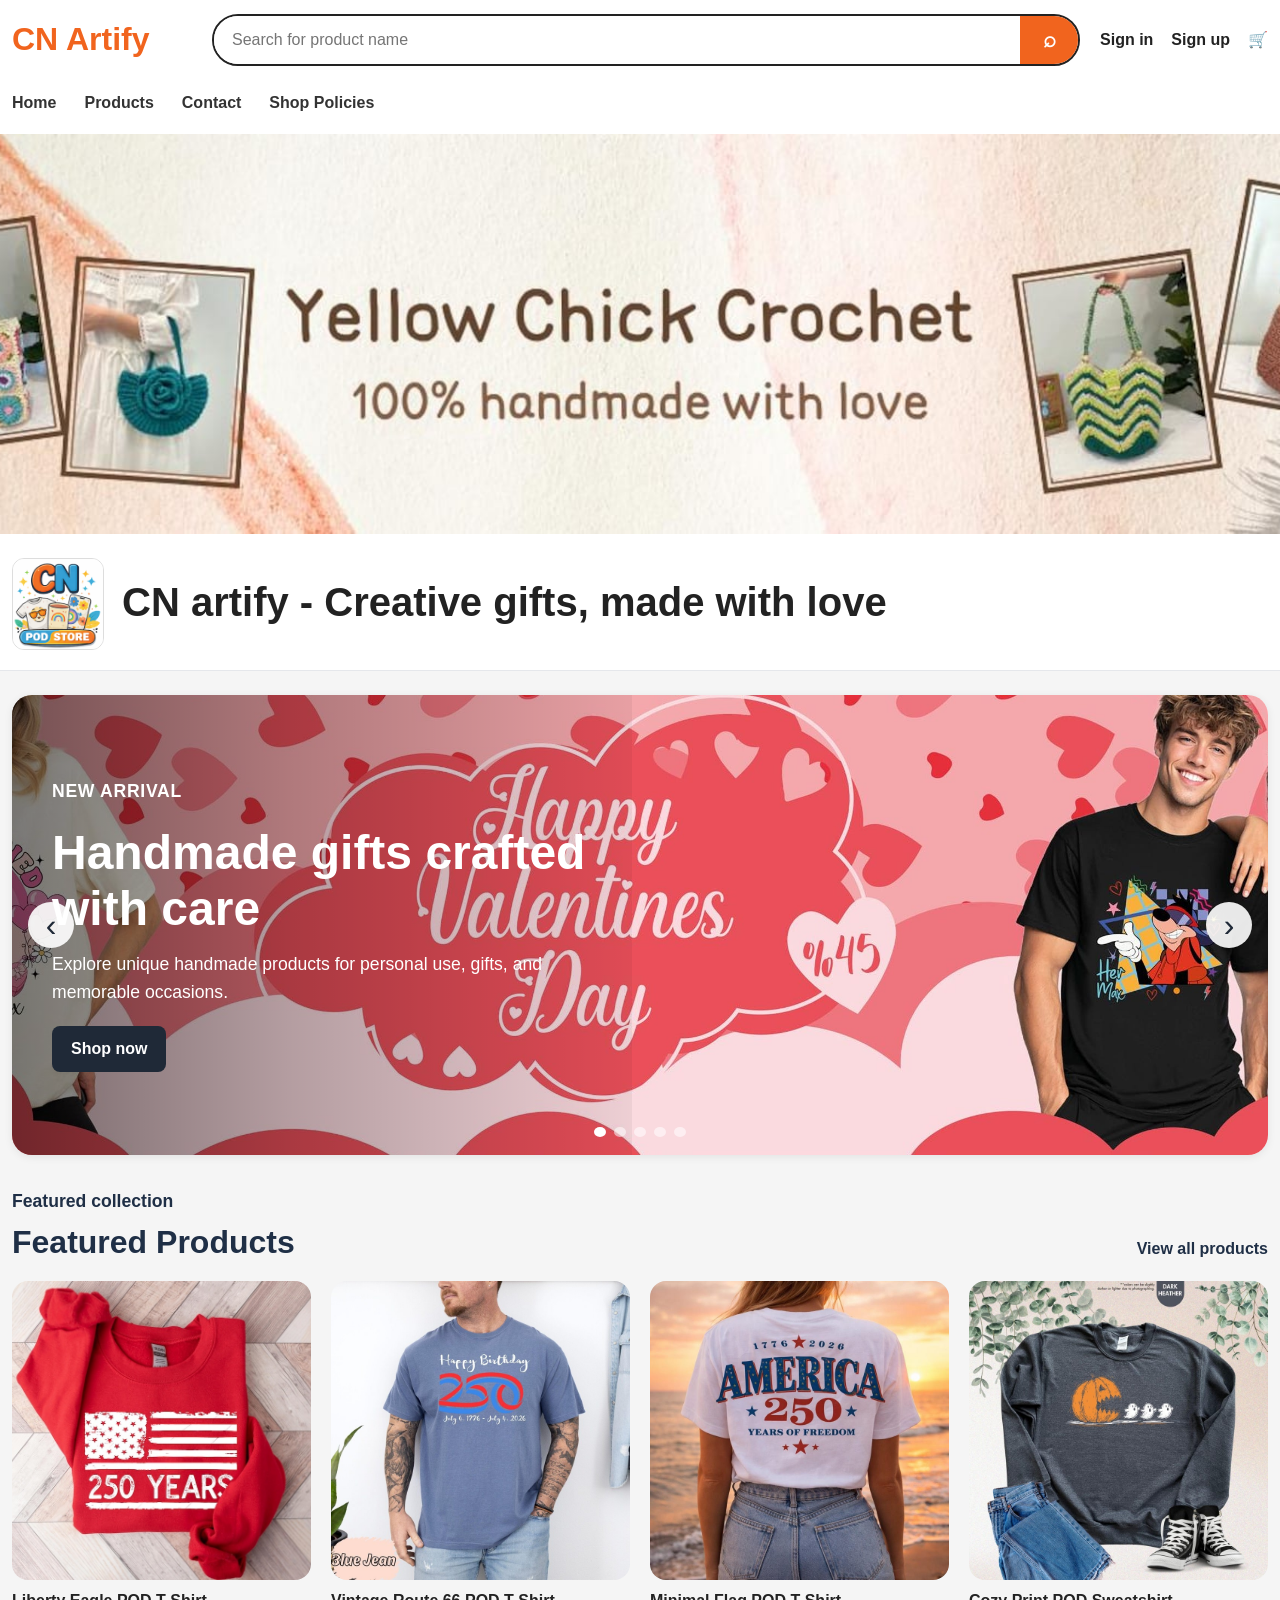
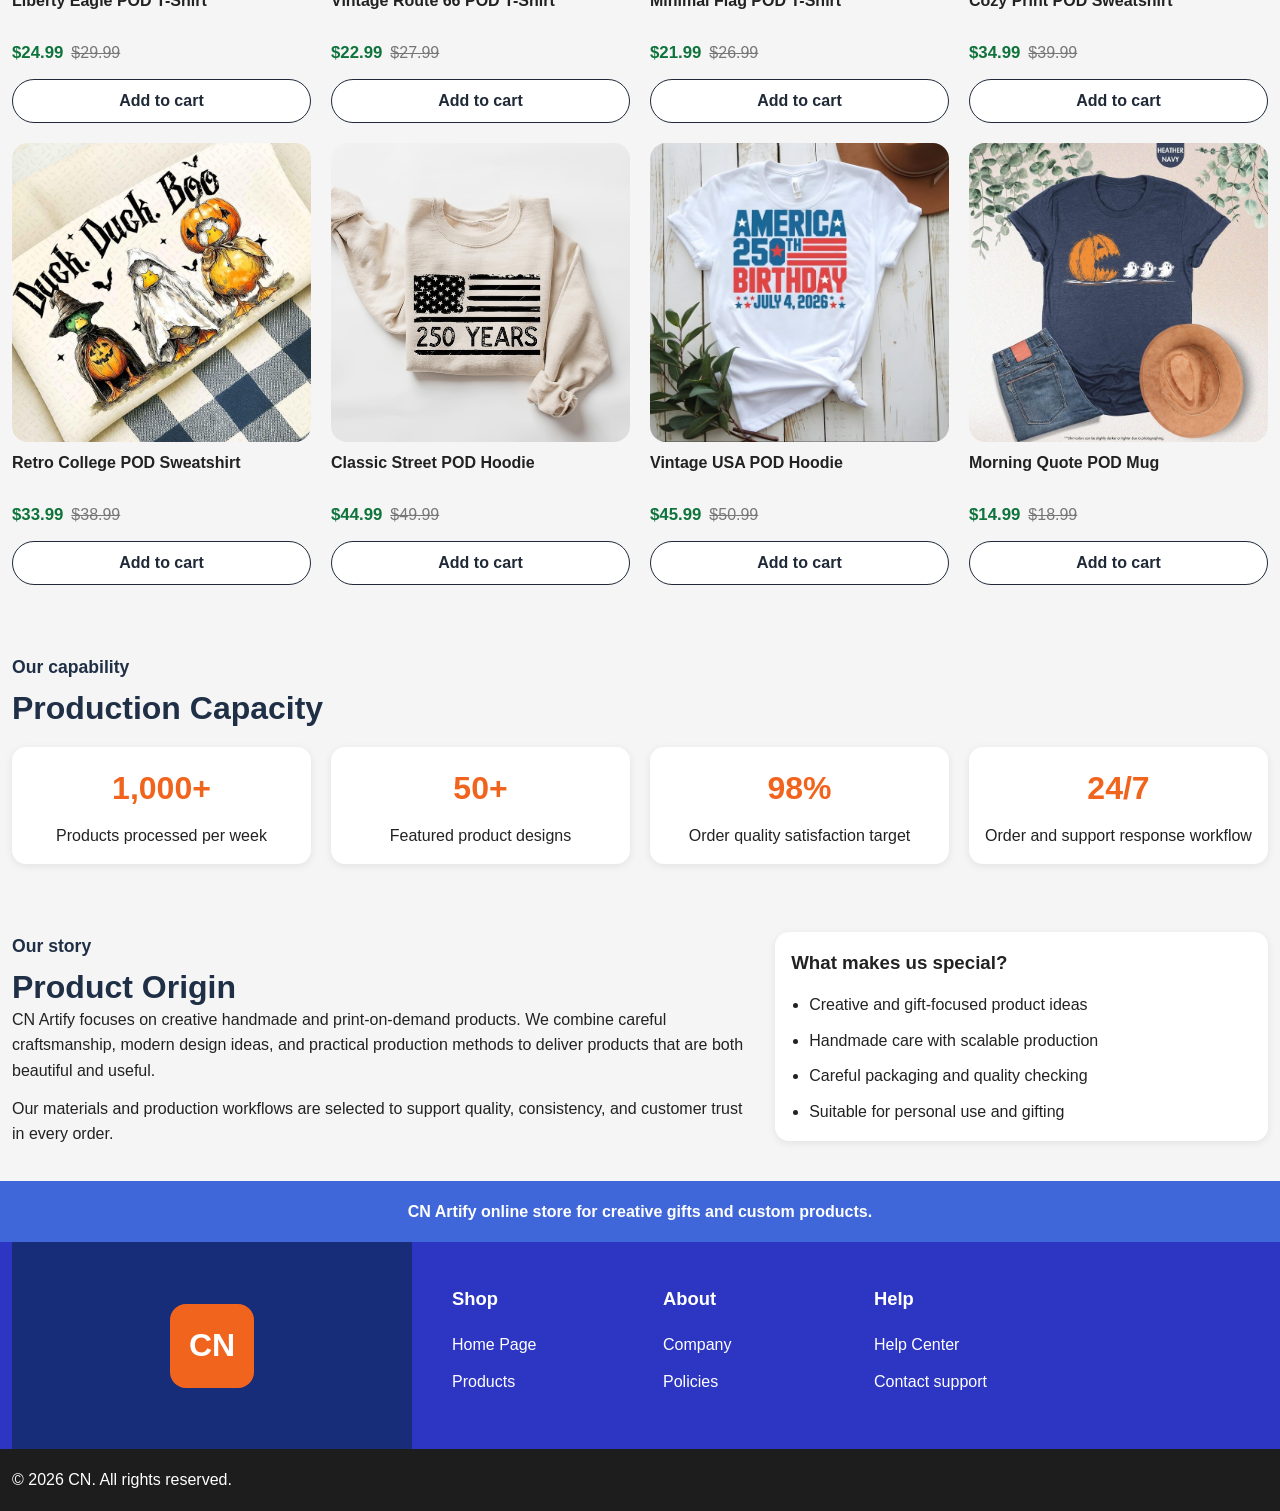
<file: index.html>
<!-- file name: index.html -->
<!doctype html>
<html lang="en">
  <head>
    <meta charset="UTF-8" />
    <meta name="viewport" content="width=device-width, initial-scale=1.0" />
    <title>CN Artify - Home</title>
    <link rel="stylesheet" href="./css/base.css" />
    <link rel="stylesheet" href="./css/common-ui.css" />
    <link rel="stylesheet" href="./css/home.css" />
  </head>
  <body>
    <div id="siteHeader"></div>

    <main>
      <section class="home-slider-section">
        <div class="container">
          <div class="home-slider" id="homeSlider">
            <div class="home-slide active">
              <img
                src="./assets/images/slides/slide-1.jpg"
                alt="Handmade bags and crochet collection"
              />
              <div class="home-slide-overlay">
                <p class="home-slide-kicker">New Arrival</p>
                <h2>Handmade gifts crafted with care</h2>
                <p>
                  Explore unique handmade products for personal use, gifts, and
                  memorable occasions.
                </p>
                <a href="./products.html" class="btn">Shop now</a>
              </div>
            </div>

            <div class="home-slide">
              <img
                src="./assets/images/slides/slide-2.jpg"
                alt="Custom print on demand apparel"
              />
              <div class="home-slide-overlay">
                <p class="home-slide-kicker">Best Seller</p>
                <h2>Custom apparel for every style</h2>
                <p>
                  Discover print-on-demand T-shirts, sweatshirts, hoodies, and
                  more for everyday fashion.
                </p>
                <a href="./products.html" class="btn">Explore products</a>
              </div>
            </div>

            <div class="home-slide">
              <img
                src="./assets/images/slides/slide-3.jpg"
                alt="Gift collection for special moments"
              />
              <div class="home-slide-overlay">
                <p class="home-slide-kicker">Special Gift</p>
                <h2>Meaningful products for every celebration</h2>
                <p>
                  Find creative gifts for birthdays, family events, holidays,
                  and seasonal moments.
                </p>
                <a href="./products.html" class="btn">View collection</a>
              </div>
            </div>

            <div class="home-slide">
              <img
                src="./assets/images/slides/slide-4.jpg"
                alt="Home decor and creative handmade items"
              />
              <div class="home-slide-overlay">
                <p class="home-slide-kicker">Home Decor</p>
                <h2>Decor ideas that make spaces warmer</h2>
                <p>
                  Add creative style to your home with handmade decor and unique
                  crafted products.
                </p>
                <a href="./products.html" class="btn">Shop decor</a>
              </div>
            </div>

            <div class="home-slide">
              <img
                src="./assets/images/slides/slide-5.jpg"
                alt="Promotion banner for CN Artify"
              />
              <div class="home-slide-overlay">
                <p class="home-slide-kicker">Promotion</p>
                <h2>Enjoy seasonal offers and exclusive deals</h2>
                <p>
                  Get more value with featured promotions, bundle discounts, and
                  member-only offers.
                </p>
                <a href="./products.html" class="btn">See offers</a>
              </div>
            </div>

            <button class="home-slider-btn prev" id="sliderPrev" type="button">
              ‹
            </button>
            <button class="home-slider-btn next" id="sliderNext" type="button">
              ›
            </button>

            <div class="home-slider-dots" id="homeSliderDots"></div>
          </div>
        </div>
      </section>

      <section class="section featured-section">
        <div class="container">
          <div class="section-header">
            <div>
              <p class="section-kicker">Featured collection</p>
              <h2 class="section-title">Featured Products</h2>
            </div>
            <a href="./products.html" class="section-link">View all products</a>
          </div>

          <div class="product-grid" id="featuredProducts"></div>
        </div>
      </section>
      <!-- 
      <section class="section about-team-section">
        <div class="container">
          <div class="section-header">
            <div>
              <p class="section-kicker">Who we are</p>
              <h2 class="section-title">Meet Our Team</h2>
            </div>
          </div>

          <div class="team-grid">
            <article class="team-card card">
              <div class="team-avatar">A</div>
              <h3>Creative Design Team</h3>
              <p>
                Our design team creates fresh, meaningful, and market-friendly
                product concepts for every season.
              </p>
            </article>

            <article class="team-card card">
              <div class="team-avatar">P</div>
              <h3>Production Team</h3>
              <p>
                We carefully manage handmade production and print-on-demand
                workflows to ensure stable quality.
              </p>
            </article>

            <article class="team-card card">
              <div class="team-avatar">S</div>
              <h3>Support Team</h3>
              <p>
                Our customer support team is always ready to help with orders,
                product questions, and after-sales service.
              </p>
            </article>
          </div>
        </div>
      </section> -->

      <section class="section stats-section">
        <div class="container">
          <div class="section-header">
            <div>
              <p class="section-kicker">Our capability</p>
              <h2 class="section-title">Production Capacity</h2>
            </div>
          </div>

          <div class="stats-grid">
            <div class="stat-card card">
              <h3>1,000+</h3>
              <p>Products processed per week</p>
            </div>
            <div class="stat-card card">
              <h3>50+</h3>
              <p>Featured product designs</p>
            </div>
            <div class="stat-card card">
              <h3>98%</h3>
              <p>Order quality satisfaction target</p>
            </div>
            <div class="stat-card card">
              <h3>24/7</h3>
              <p>Order and support response workflow</p>
            </div>
          </div>
        </div>
      </section>

      <section class="section origin-section">
        <div class="container origin-layout">
          <div class="origin-content">
            <p class="section-kicker">Our story</p>
            <h2 class="section-title">Product Origin</h2>
            <p>
              CN Artify focuses on creative handmade and print-on-demand
              products. We combine careful craftsmanship, modern design ideas,
              and practical production methods to deliver products that are both
              beautiful and useful.
            </p>
            <p>
              Our materials and production workflows are selected to support
              quality, consistency, and customer trust in every order.
            </p>
          </div>

          <div class="origin-box card">
            <h3>What makes us special?</h3>
            <ul class="origin-list">
              <li>Creative and gift-focused product ideas</li>
              <li>Handmade care with scalable production</li>
              <li>Careful packaging and quality checking</li>
              <li>Suitable for personal use and gifting</li>
            </ul>
          </div>
        </div>
      </section>

      <!-- <section class="section policy-section">
        <div class="container">
          <div class="section-header">
            <div>
              <p class="section-kicker">Customer care</p>
              <h2 class="section-title">Return Policy</h2>
            </div>
          </div>

          <div class="policy-grid">
            <article class="policy-card card">
              <h3>Easy return request</h3>
              <p>
                Customers can contact our support team within 7 days after
                receiving the order for return assistance.
              </p>
            </article>

            <article class="policy-card card">
              <h3>Damaged or incorrect items</h3>
              <p>
                If an item is damaged or different from the order, we will
                review and provide a suitable solution quickly.
              </p>
            </article>

            <article class="policy-card card">
              <h3>Transparent support</h3>
              <p>
                We aim to make every return or exchange process simple, clear,
                and customer-friendly.
              </p>
            </article>
          </div>
        </div>
      </section> -->

      <!-- <section class="section promo-section">
        <div class="container">
          <div class="section-header">
            <div>
              <p class="section-kicker">Special offers</p>
              <h2 class="section-title">Promotions</h2>
            </div>
          </div>

          <div class="promo-grid">
            <div class="promo-card promo-primary">
              <h3>Buy more, save more</h3>
              <p>Get special discounts when you purchase multiple items.</p>
            </div>

            <div class="promo-card promo-secondary">
              <h3>Seasonal gifts</h3>
              <p>Enjoy featured deals for holidays, birthdays, and events.</p>
            </div>

            <div class="promo-card promo-dark">
              <h3>Exclusive member offers</h3>
              <p>Sign up to receive updates about our newest promotions.</p>
            </div>
          </div>
        </div>
      </section> -->

      <!-- <section class="market-newsletter">
        <div class="container">
          <p>
            Yes! Send me exclusive offers, unique gift ideas, and personalized
            tips for shopping and selling.
          </p>
          <div class="newsletter-form">
            <input type="email" placeholder="Enter your email" />
            <button type="button">Subscribe</button>
          </div>
        </div>
      </section> -->

      <section class="market-powered">
        <div class="container">
          CN Artify online store for creative gifts and custom products.
        </div>
      </section>
    </main>

    <div id="siteFooter"></div>

    <script type="module" src="./js/index.js"></script>
  </body>
</html>
</file>
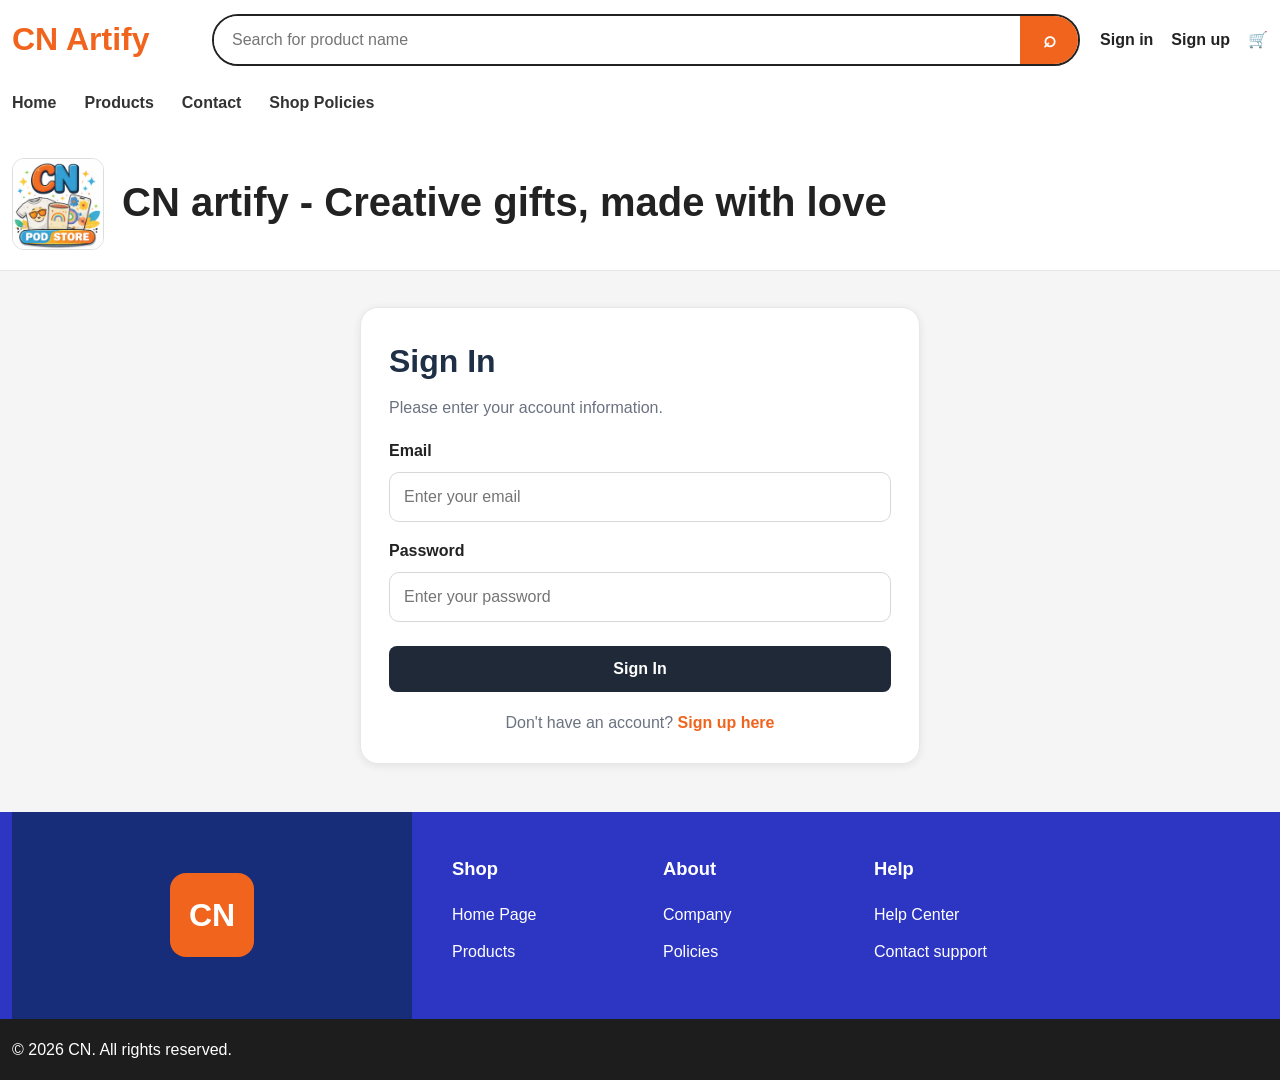
<file: account.html>
<!doctype html>
<html lang="en">
  <head>
    <meta charset="UTF-8" />
    <meta name="viewport" content="width=device-width, initial-scale=1.0" />
    <title>My Account - CN Artify</title>
    <link rel="stylesheet" href="./css/base.css" />
    <link rel="stylesheet" href="./css/common-ui.css" />
    <link rel="stylesheet" href="./css/account.css" />
  </head>
  <body>
    <div id="siteHeader"></div>

    <main class="container account-page" id="accountPage"></main>

    <div id="siteFooter"></div>

    <script type="module" src="./js/account.js"></script>
  </body>
</html>
</file>
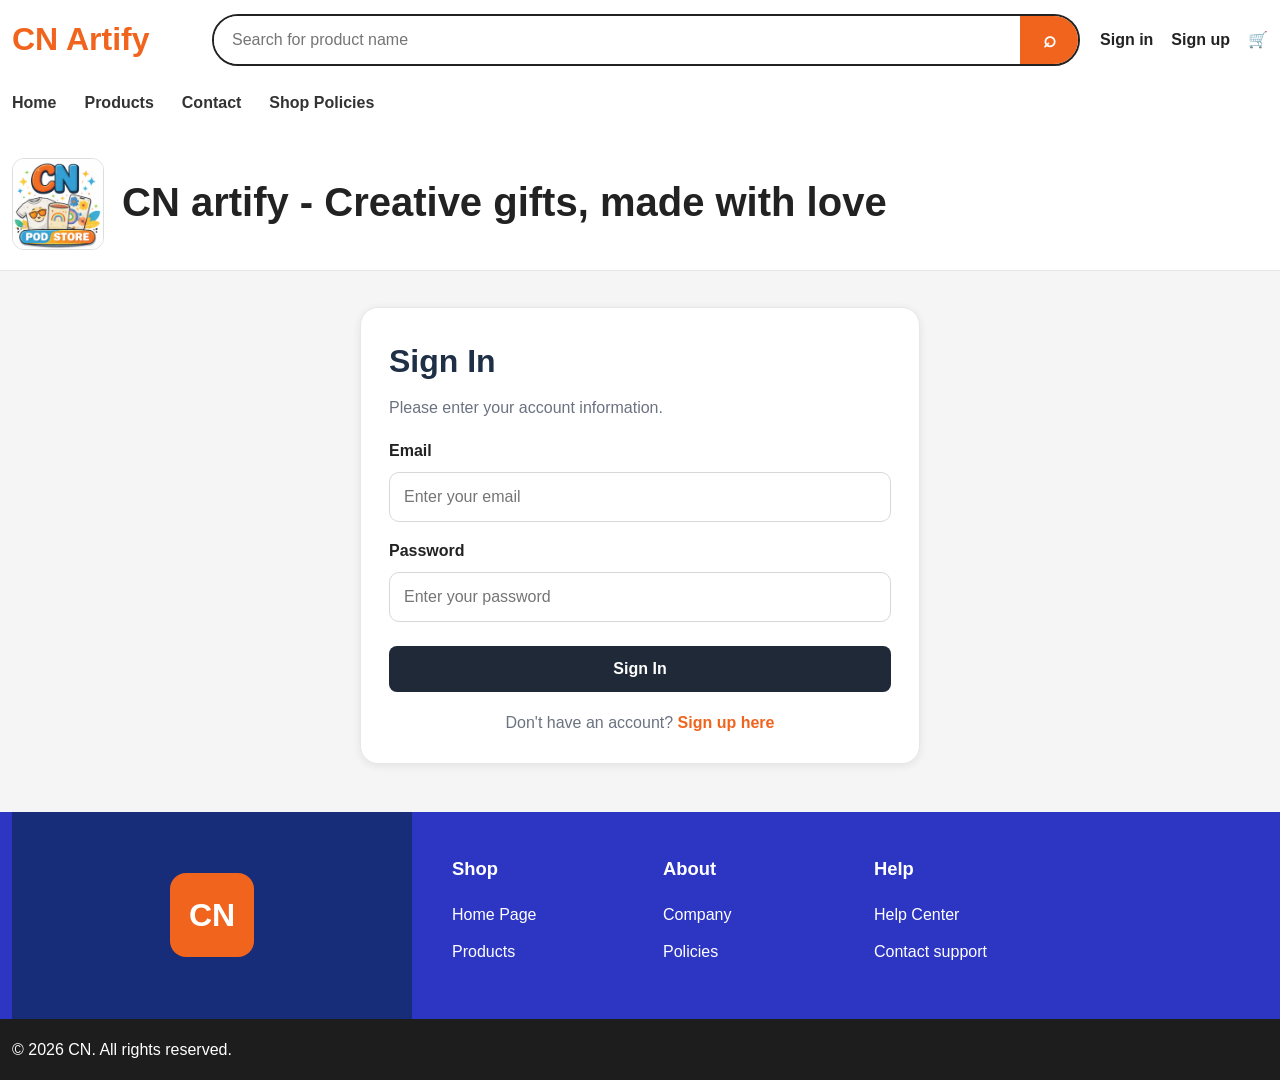
<file: cart.html>
<!doctype html>
<html lang="en">
  <head>
    <meta charset="UTF-8" />
    <meta name="viewport" content="width=device-width, initial-scale=1.0" />
    <title>Your Cart - CN Artify</title>
    <link rel="stylesheet" href="./css/base.css" />
    <link rel="stylesheet" href="./css/common-ui.css" />
    <link rel="stylesheet" href="./css/cart.css" />
  </head>
  <body>
    <div id="siteHeader"></div>

    <main class="cart-page container">
      <div class="cart-heading-row">
        <div>
          <p class="section-kicker">Shopping cart</p>
          <h1 class="section-title">Your cart</h1>
        </div>
      </div>

      <section class="cart-layout">
        <div id="cartItemsSection"></div>
        <aside id="cartSummarySection"></aside>
      </section>
    </main>

    <div id="siteFooter"></div>

    <script type="module" src="./js/cart.js"></script>
  </body>
</html>
</file>
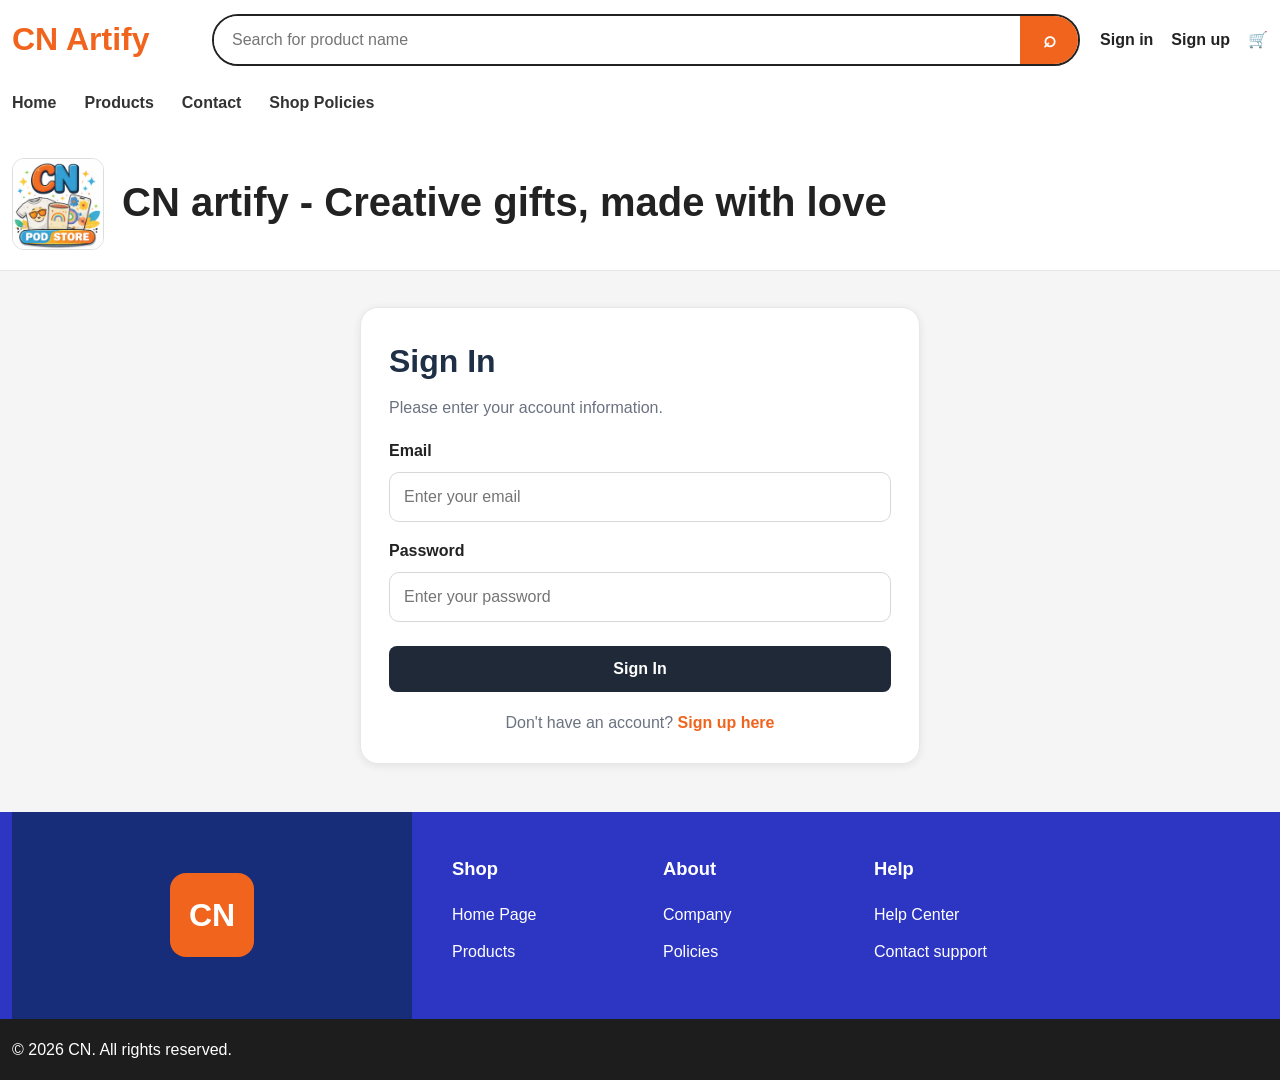
<file: checkout.html>
<!doctype html>
<html lang="en">
  <head>
    <meta charset="UTF-8" />
    <meta name="viewport" content="width=device-width, initial-scale=1.0" />
    <title>Checkout - CN Artify</title>
    <link rel="stylesheet" href="./css/base.css" />
    <link rel="stylesheet" href="./css/common-ui.css" />
    <link rel="stylesheet" href="./css/checkout.css" />
  </head>
  <body>
    <div id="siteHeader"></div>

    <main class="checkout-page container">
      <div class="section-header checkout-header">
        <div>
          <p class="section-kicker">Secure checkout</p>
          <h1 class="section-title">Shipping information</h1>
        </div>
      </div>

      <section class="checkout-layout">
        <div class="checkout-form-card card">
          <form id="checkoutForm" class="checkout-form">
            <div id="checkoutMessage"></div>

            <div class="checkout-field-grid two-col">
              <div class="form-group">
                <label for="fullName">Full name</label>
                <input
                  type="text"
                  id="fullName"
                  placeholder="Enter full name"
                />
              </div>

              <div class="form-group">
                <label for="phone">Phone number</label>
                <input type="tel" id="phone" placeholder="Enter phone number" />
              </div>
            </div>

            <div class="form-group">
              <label for="address">Address</label>
              <textarea
                id="address"
                rows="4"
                placeholder="Enter shipping address"
              ></textarea>
            </div>

            <button type="submit" class="btn checkout-submit-btn">
              Confirm order
            </button>
          </form>
        </div>

        <aside id="checkoutSummarySection"></aside>
      </section>
    </main>

    <div id="siteFooter"></div>

    <script type="module" src="./js/checkout.js"></script>
  </body>
</html>
</file>
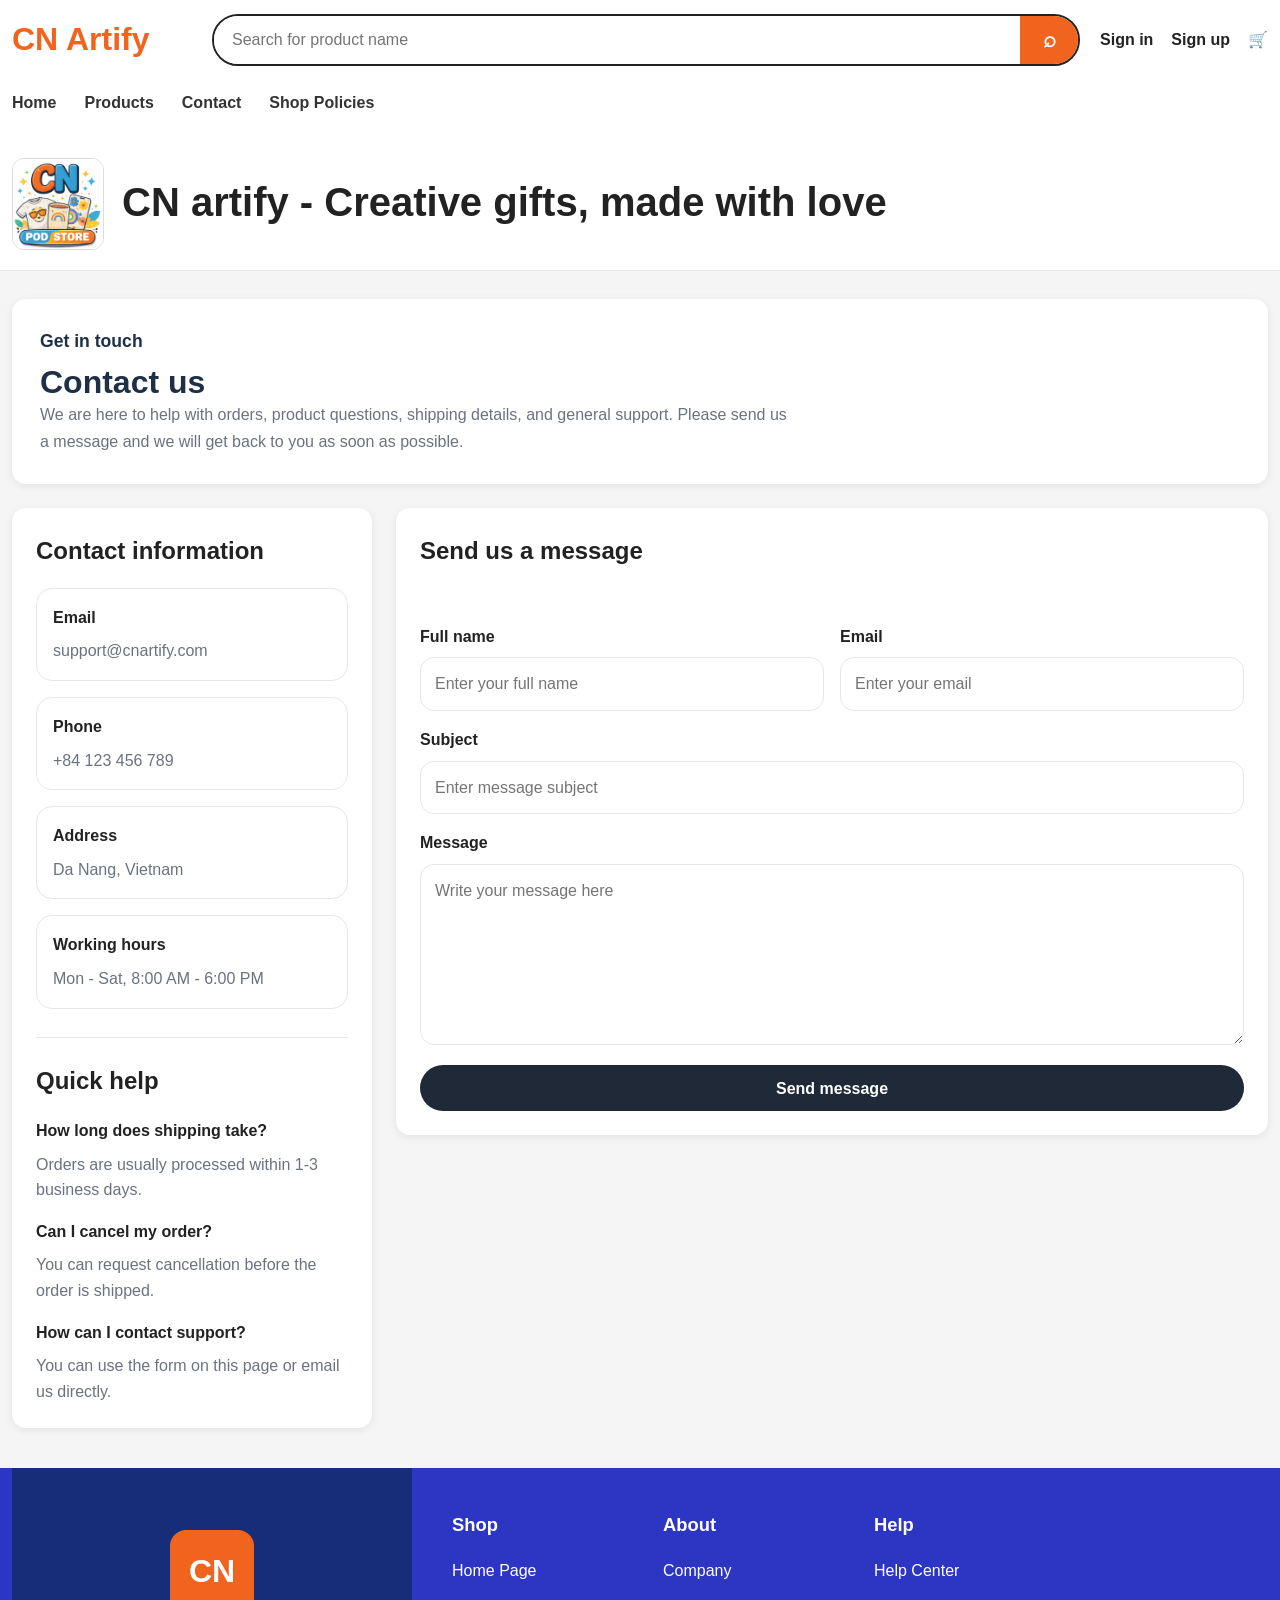
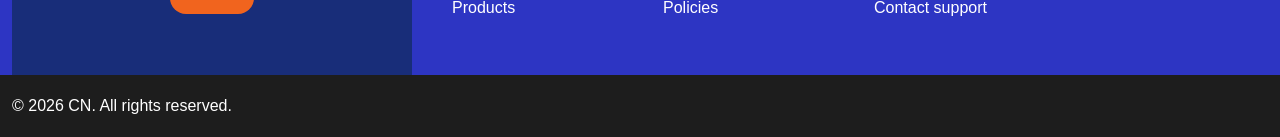
<file: contact.html>
<!doctype html>
<html lang="en">
  <head>
    <meta charset="UTF-8" />
    <meta name="viewport" content="width=device-width, initial-scale=1.0" />
    <title>Contact Us - CN Artify</title>
    <link rel="stylesheet" href="./css/base.css" />
    <link rel="stylesheet" href="./css/common-ui.css" />
    <link rel="stylesheet" href="./css/contact.css" />
  </head>
  <body>
    <div id="siteHeader"></div>

    <main class="contact-page container">
      <section class="contact-hero card">
        <p class="section-kicker">Get in touch</p>
        <h1 class="section-title">Contact us</h1>
        <p class="contact-hero-text">
          We are here to help with orders, product questions, shipping details,
          and general support. Please send us a message and we will get back to
          you as soon as possible.
        </p>
      </section>

      <section class="contact-layout">
        <div class="contact-info card">
          <h2>Contact information</h2>

          <div class="contact-info-list">
            <div class="contact-info-item">
              <h3>Email</h3>
              <p>support@cnartify.com</p>
            </div>

            <div class="contact-info-item">
              <h3>Phone</h3>
              <p>+84 123 456 789</p>
            </div>

            <div class="contact-info-item">
              <h3>Address</h3>
              <p>Da Nang, Vietnam</p>
            </div>

            <div class="contact-info-item">
              <h3>Working hours</h3>
              <p>Mon - Sat, 8:00 AM - 6:00 PM</p>
            </div>
          </div>

          <div class="contact-faq">
            <h2>Quick help</h2>
            <div class="faq-item">
              <h3>How long does shipping take?</h3>
              <p>Orders are usually processed within 1-3 business days.</p>
            </div>
            <div class="faq-item">
              <h3>Can I cancel my order?</h3>
              <p>You can request cancellation before the order is shipped.</p>
            </div>
            <div class="faq-item">
              <h3>How can I contact support?</h3>
              <p>You can use the form on this page or email us directly.</p>
            </div>
          </div>
        </div>

        <div class="contact-form-card card">
          <h2>Send us a message</h2>
          <div id="contactMessage" class="message-box"></div>

          <form id="contactForm" class="contact-form">
            <div class="form-grid">
              <div class="form-field">
                <label for="fullName">Full name</label>
                <input
                  id="fullName"
                  type="text"
                  placeholder="Enter your full name"
                />
              </div>

              <div class="form-field">
                <label for="email">Email</label>
                <input id="email" type="email" placeholder="Enter your email" />
              </div>
            </div>

            <div class="form-field">
              <label for="subject">Subject</label>
              <input
                id="subject"
                type="text"
                placeholder="Enter message subject"
              />
            </div>

            <div class="form-field">
              <label for="message">Message</label>
              <textarea
                id="message"
                rows="6"
                placeholder="Write your message here"
              ></textarea>
            </div>

            <button type="submit" class="btn contact-submit-btn">
              Send message
            </button>
          </form>
        </div>
      </section>
    </main>

    <div id="siteFooter"></div>

    <script type="module" src="./js/contact.js"></script>
  </body>
</html>
</file>
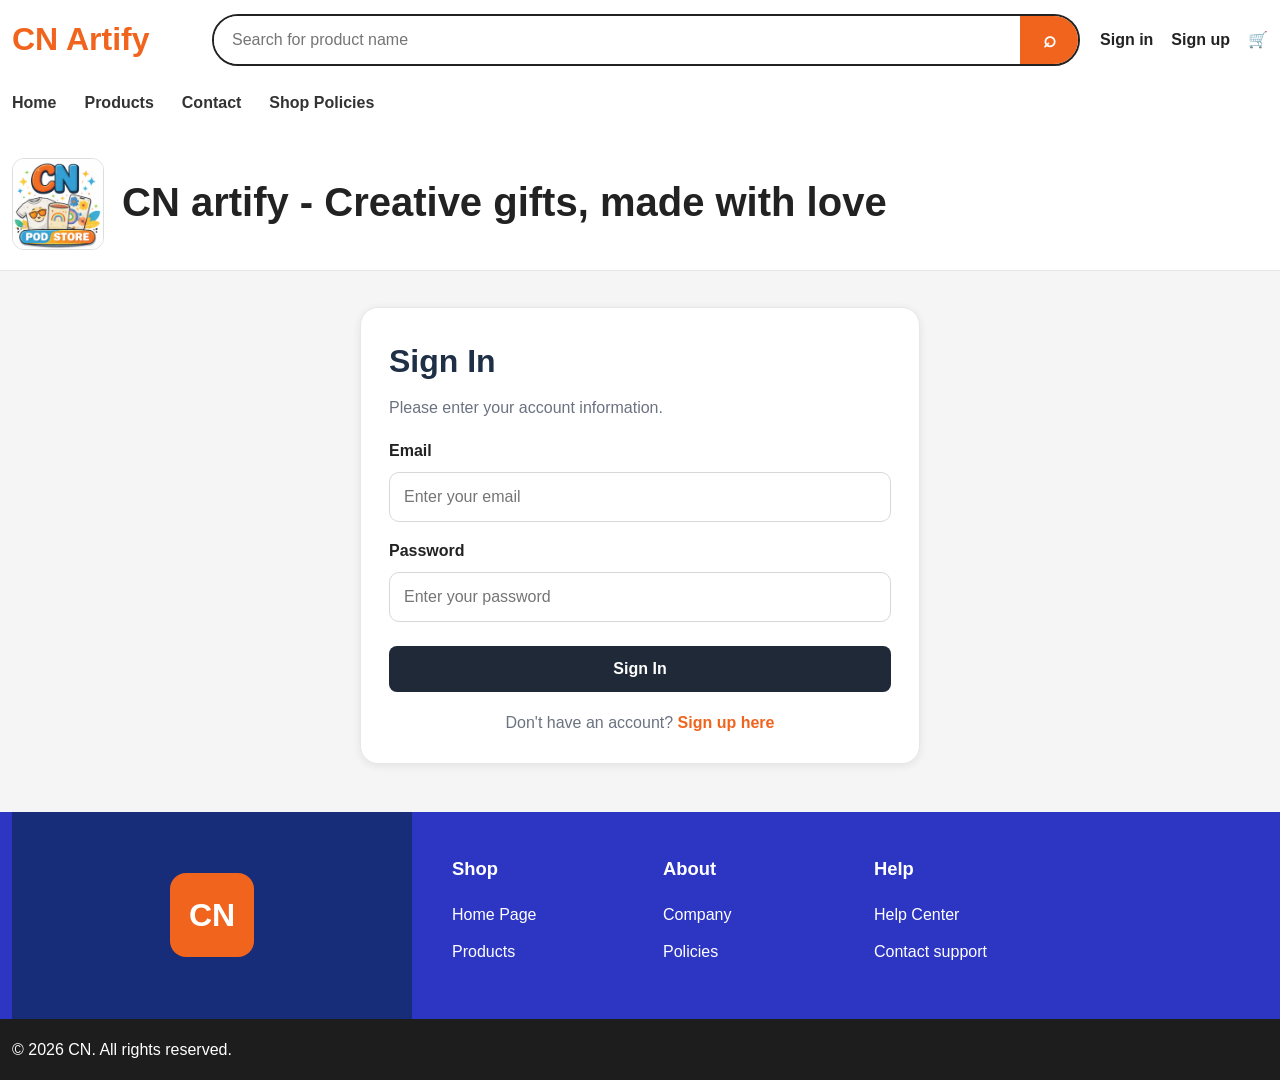
<file: login.html>
<!-- file name: login.html -->
<!doctype html>
<html lang="en">
  <head>
    <meta charset="UTF-8" />
    <meta name="viewport" content="width=device-width, initial-scale=1.0" />
    <title>Sign In - CN Artify</title>
    <link rel="stylesheet" href="./css/base.css" />
    <link rel="stylesheet" href="./css/common-ui.css" />
    <link rel="stylesheet" href="./css/auth.css" />
  </head>
  <body>
    <div id="siteHeader"></div>

    <main class="auth-page">
      <section class="auth-section container">
        <div class="auth-card">
          <h1>Sign In</h1>
          <p class="auth-subtext">Please enter your account information.</p>

          <div id="authMessage"></div>

          <form id="loginForm" class="auth-form">
            <div class="form-group">
              <label for="email">Email</label>
              <input type="email" id="email" placeholder="Enter your email" />
            </div>

            <div class="form-group">
              <label for="password">Password</label>
              <input
                type="password"
                id="password"
                placeholder="Enter your password"
              />
            </div>

            <button type="submit" class="btn auth-submit-btn">Sign In</button>
          </form>

          <p class="auth-bottom-text">
            Don't have an account?
            <a href="./signup.html">Sign up here</a>
          </p>
        </div>
      </section>
    </main>

    <div id="siteFooter"></div>

    <script type="module" src="./js/login.js"></script>
  </body>
</html>
</file>
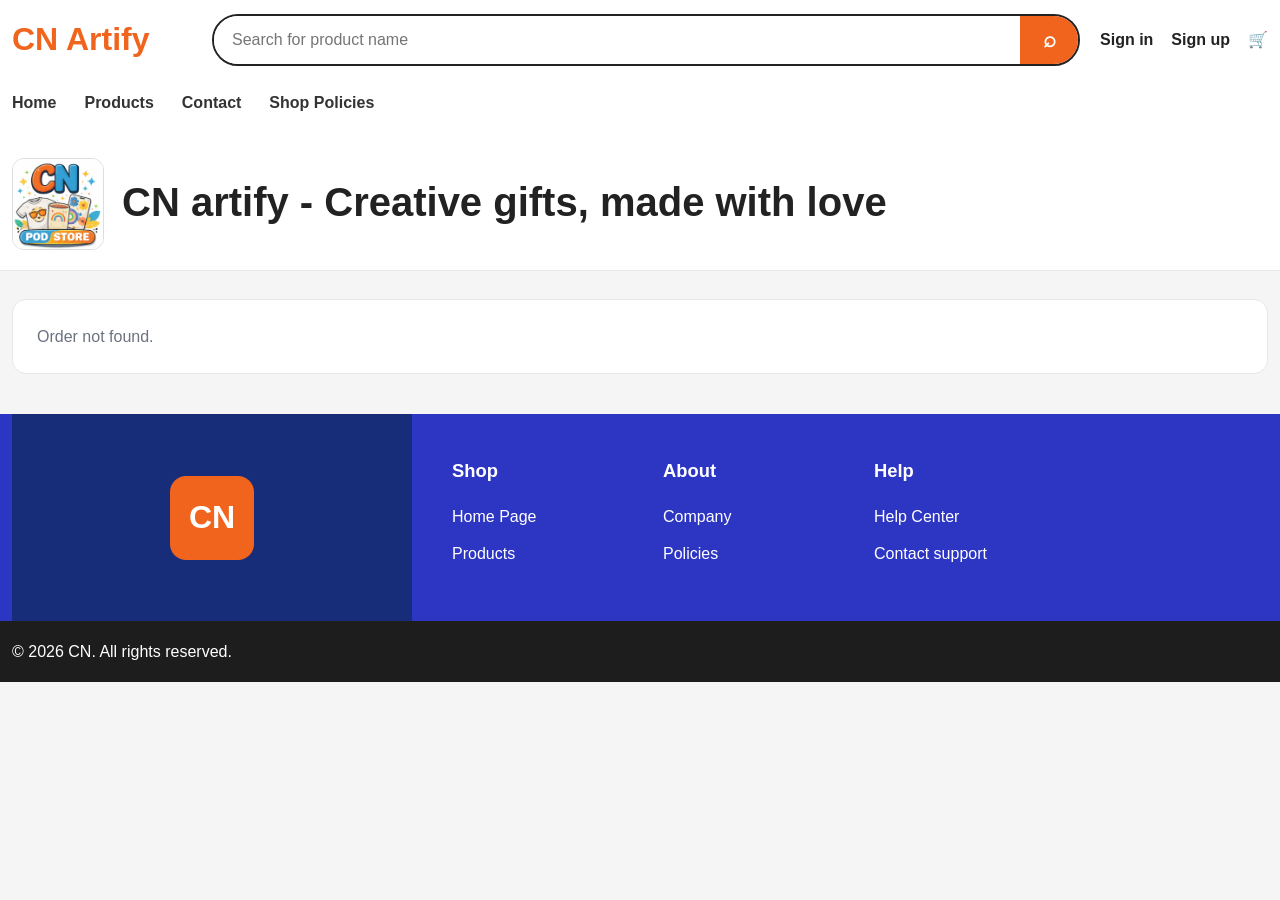
<file: order-confirmation.html>
<!doctype html>
<html lang="en">
  <head>
    <meta charset="UTF-8" />
    <meta name="viewport" content="width=device-width, initial-scale=1.0" />
    <title>Order Confirmation - CN Artify</title>
    <link rel="stylesheet" href="./css/base.css" />
    <link rel="stylesheet" href="./css/common-ui.css" />
    <link rel="stylesheet" href="./css/order-confirmation.css" />
  </head>
  <body>
    <div id="siteHeader"></div>

    <main class="container order-confirm-page" id="orderConfirmSection"></main>

    <div id="siteFooter"></div>

    <script type="module" src="./js/order-confirmation.js"></script>
  </body>
</html>
</file>
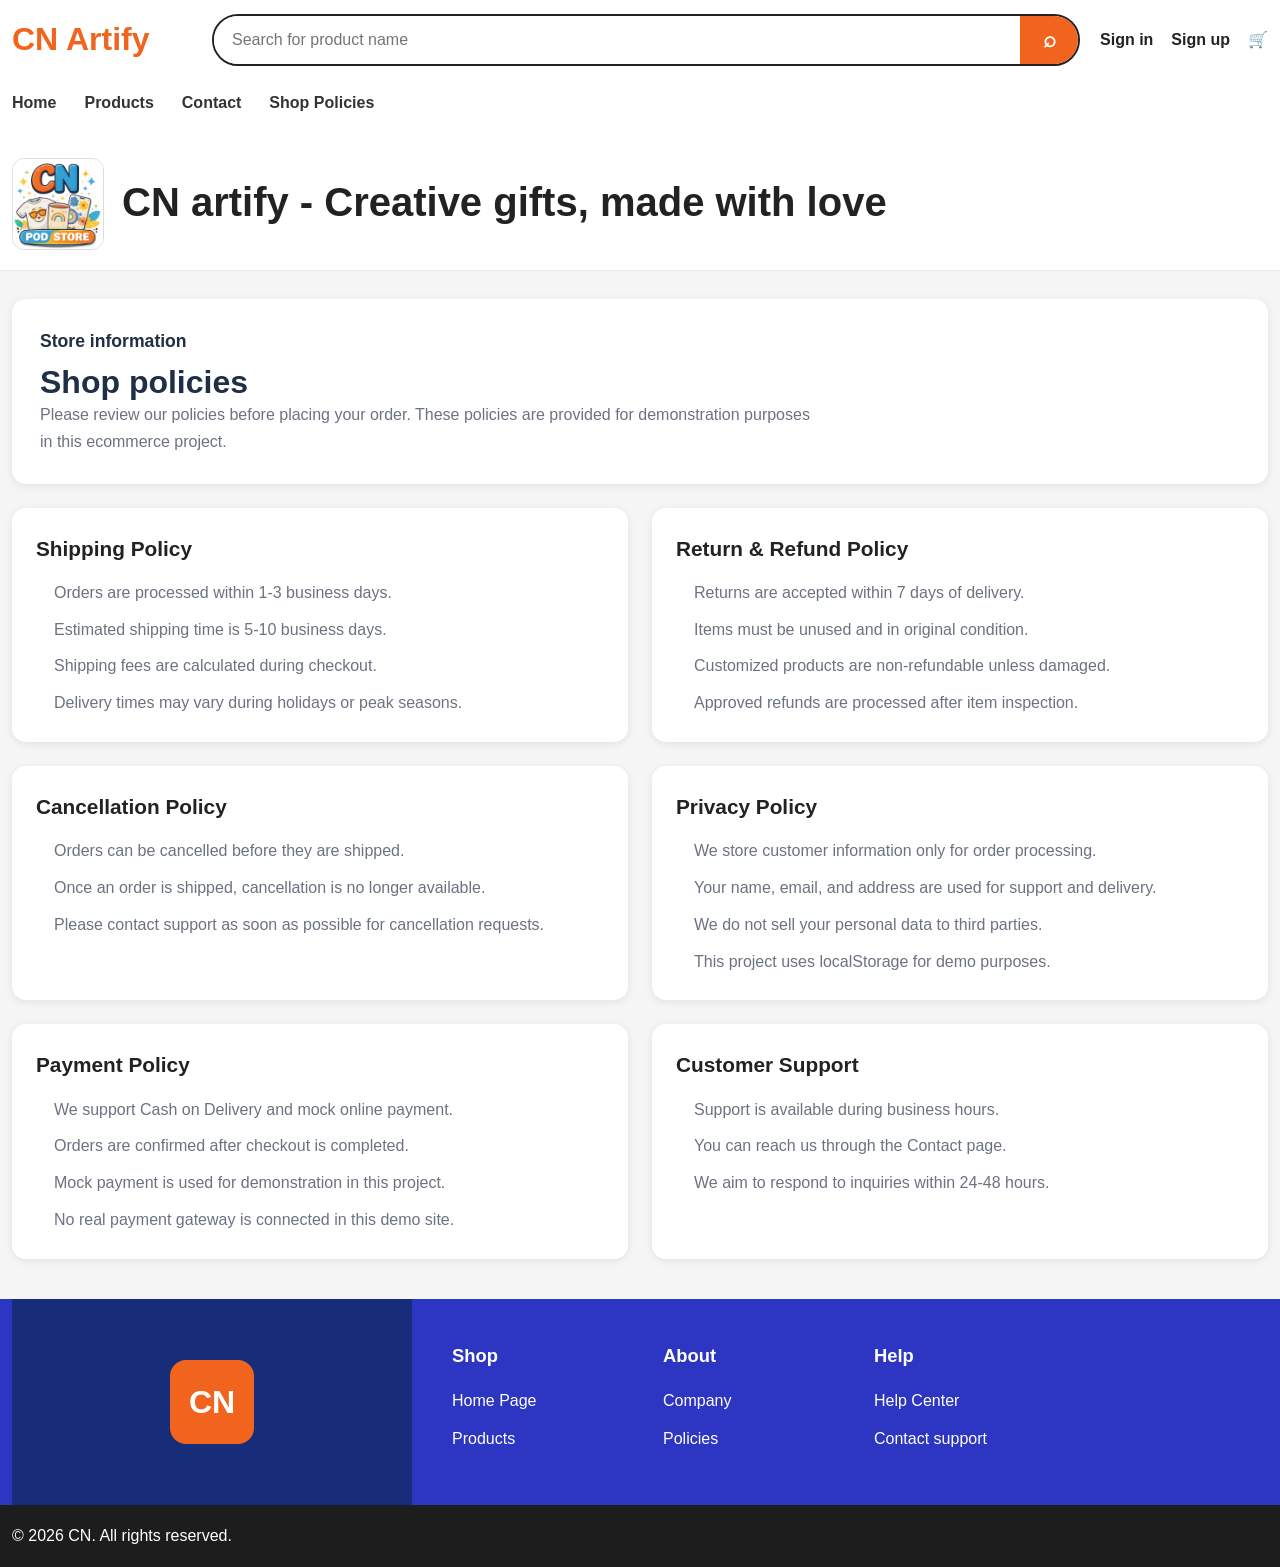
<file: policies.html>
<!doctype html>
<html lang="en">
  <head>
    <meta charset="UTF-8" />
    <meta name="viewport" content="width=device-width, initial-scale=1.0" />
    <title>Shop Policies - CN Artify</title>
    <link rel="stylesheet" href="./css/base.css" />
    <link rel="stylesheet" href="./css/common-ui.css" />
    <link rel="stylesheet" href="./css/policies.css" />
  </head>
  <body>
    <div id="siteHeader"></div>

    <main class="policies-page container">
      <section class="policies-hero card">
        <p class="section-kicker">Store information</p>
        <h1 class="section-title">Shop policies</h1>
        <p class="policies-hero-text">
          Please review our policies before placing your order. These policies
          are provided for demonstration purposes in this ecommerce project.
        </p>
      </section>

      <section class="policies-grid">
        <article class="policy-card card">
          <h2>Shipping Policy</h2>
          <ul>
            <li>Orders are processed within 1-3 business days.</li>
            <li>Estimated shipping time is 5-10 business days.</li>
            <li>Shipping fees are calculated during checkout.</li>
            <li>Delivery times may vary during holidays or peak seasons.</li>
          </ul>
        </article>

        <article class="policy-card card">
          <h2>Return & Refund Policy</h2>
          <ul>
            <li>Returns are accepted within 7 days of delivery.</li>
            <li>Items must be unused and in original condition.</li>
            <li>Customized products are non-refundable unless damaged.</li>
            <li>Approved refunds are processed after item inspection.</li>
          </ul>
        </article>

        <article class="policy-card card">
          <h2>Cancellation Policy</h2>
          <ul>
            <li>Orders can be cancelled before they are shipped.</li>
            <li>
              Once an order is shipped, cancellation is no longer available.
            </li>
            <li>
              Please contact support as soon as possible for cancellation
              requests.
            </li>
          </ul>
        </article>

        <article class="policy-card card">
          <h2>Privacy Policy</h2>
          <ul>
            <li>We store customer information only for order processing.</li>
            <li>
              Your name, email, and address are used for support and delivery.
            </li>
            <li>We do not sell your personal data to third parties.</li>
            <li>This project uses localStorage for demo purposes.</li>
          </ul>
        </article>

        <article class="policy-card card">
          <h2>Payment Policy</h2>
          <ul>
            <li>We support Cash on Delivery and mock online payment.</li>
            <li>Orders are confirmed after checkout is completed.</li>
            <li>Mock payment is used for demonstration in this project.</li>
            <li>No real payment gateway is connected in this demo site.</li>
          </ul>
        </article>

        <article class="policy-card card">
          <h2>Customer Support</h2>
          <ul>
            <li>Support is available during business hours.</li>
            <li>You can reach us through the Contact page.</li>
            <li>We aim to respond to inquiries within 24-48 hours.</li>
          </ul>
        </article>
      </section>
    </main>

    <div id="siteFooter"></div>

    <script type="module" src="./js/policies.js"></script>
  </body>
</html>
</file>
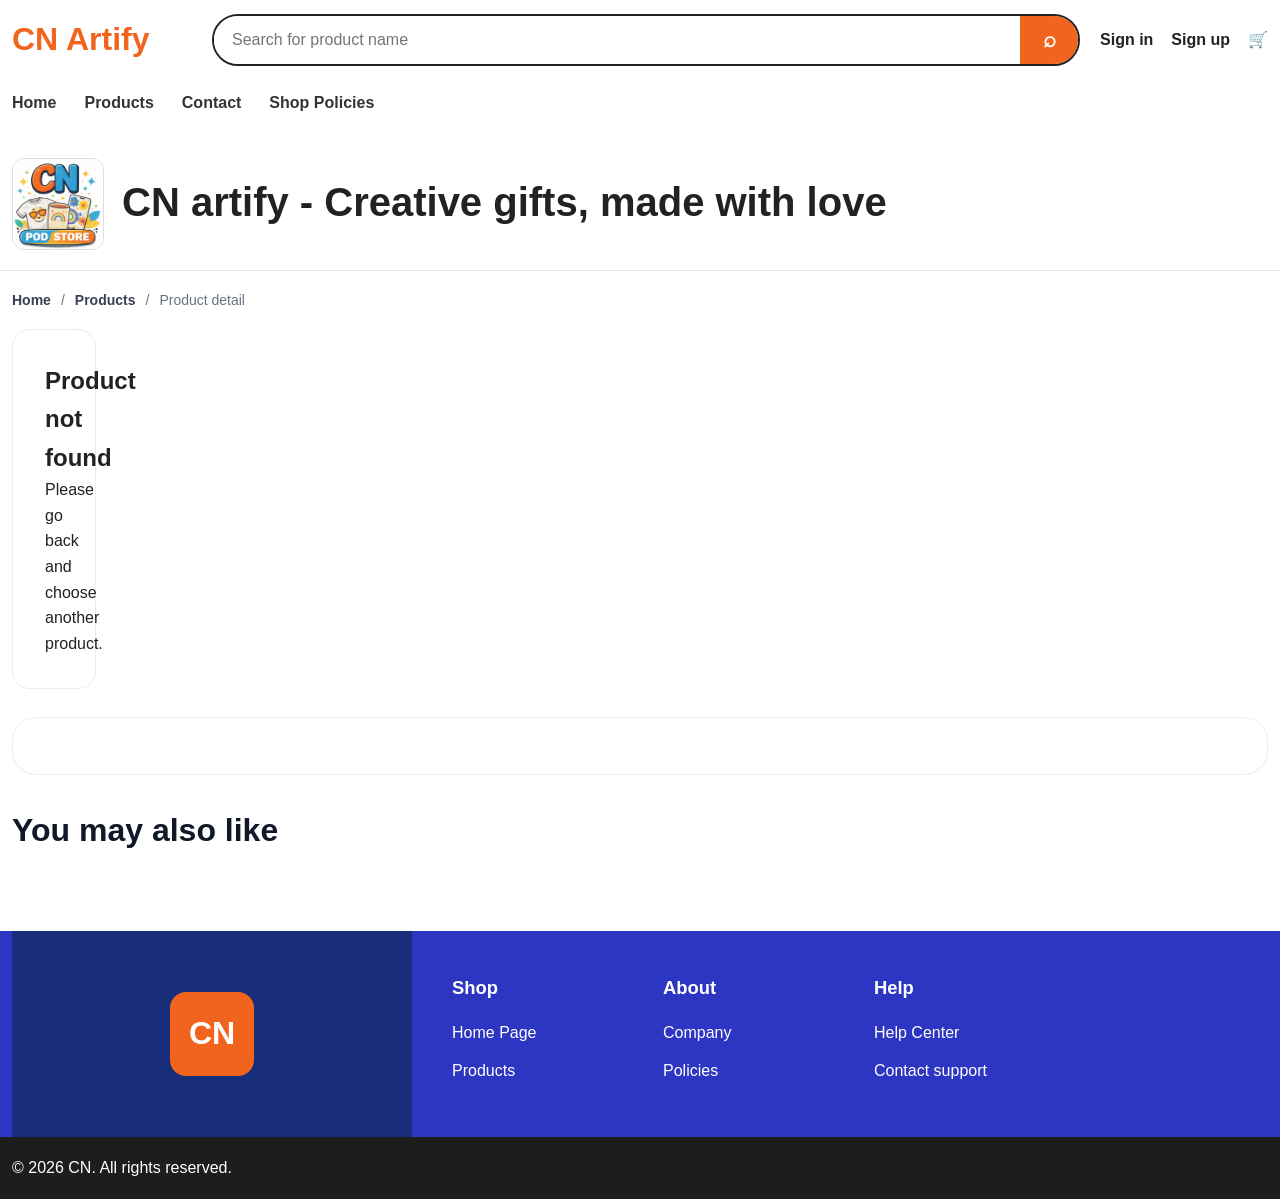
<file: product-detail.html>
<!doctype html>
<html lang="en">
  <head>
    <meta charset="UTF-8" />
    <meta name="viewport" content="width=device-width, initial-scale=1.0" />
    <title>CN Artify - Product Detail</title>
    <link rel="stylesheet" href="./css/base.css" />
    <link rel="stylesheet" href="./css/common-ui.css" />
    <link rel="stylesheet" href="./css/product-detail.css" />
  </head>
  <body>
    <div id="siteHeader"></div>

    <main class="product-detail-page">
      <div class="container">
        <nav class="detail-breadcrumb" aria-label="Breadcrumb">
          <a href="./index.html">Home</a>
          <span>/</span>
          <a href="./products.html">Products</a>
          <span>/</span>
          <span id="detailBreadcrumbCurrent">Product detail</span>
        </nav>

        <section id="productDetailSection" class="product-detail-top">
          <!-- render by js -->
        </section>

        <section class="detail-wide-info-section">
          <div id="detailWideInfo" class="detail-wide-info-card">
            <!-- render by js -->
          </div>
        </section>

        <section class="related-products-section">
          <div class="related-products-head">
            <h2>You may also like</h2>
          </div>
          <div id="relatedProducts" class="product-grid">
            <!-- render by js -->
          </div>
        </section>
      </div>
    </main>

    <div id="siteFooter"></div>

    <script type="module" src="./js/product-detail.js"></script>
  </body>
</html>
</file>
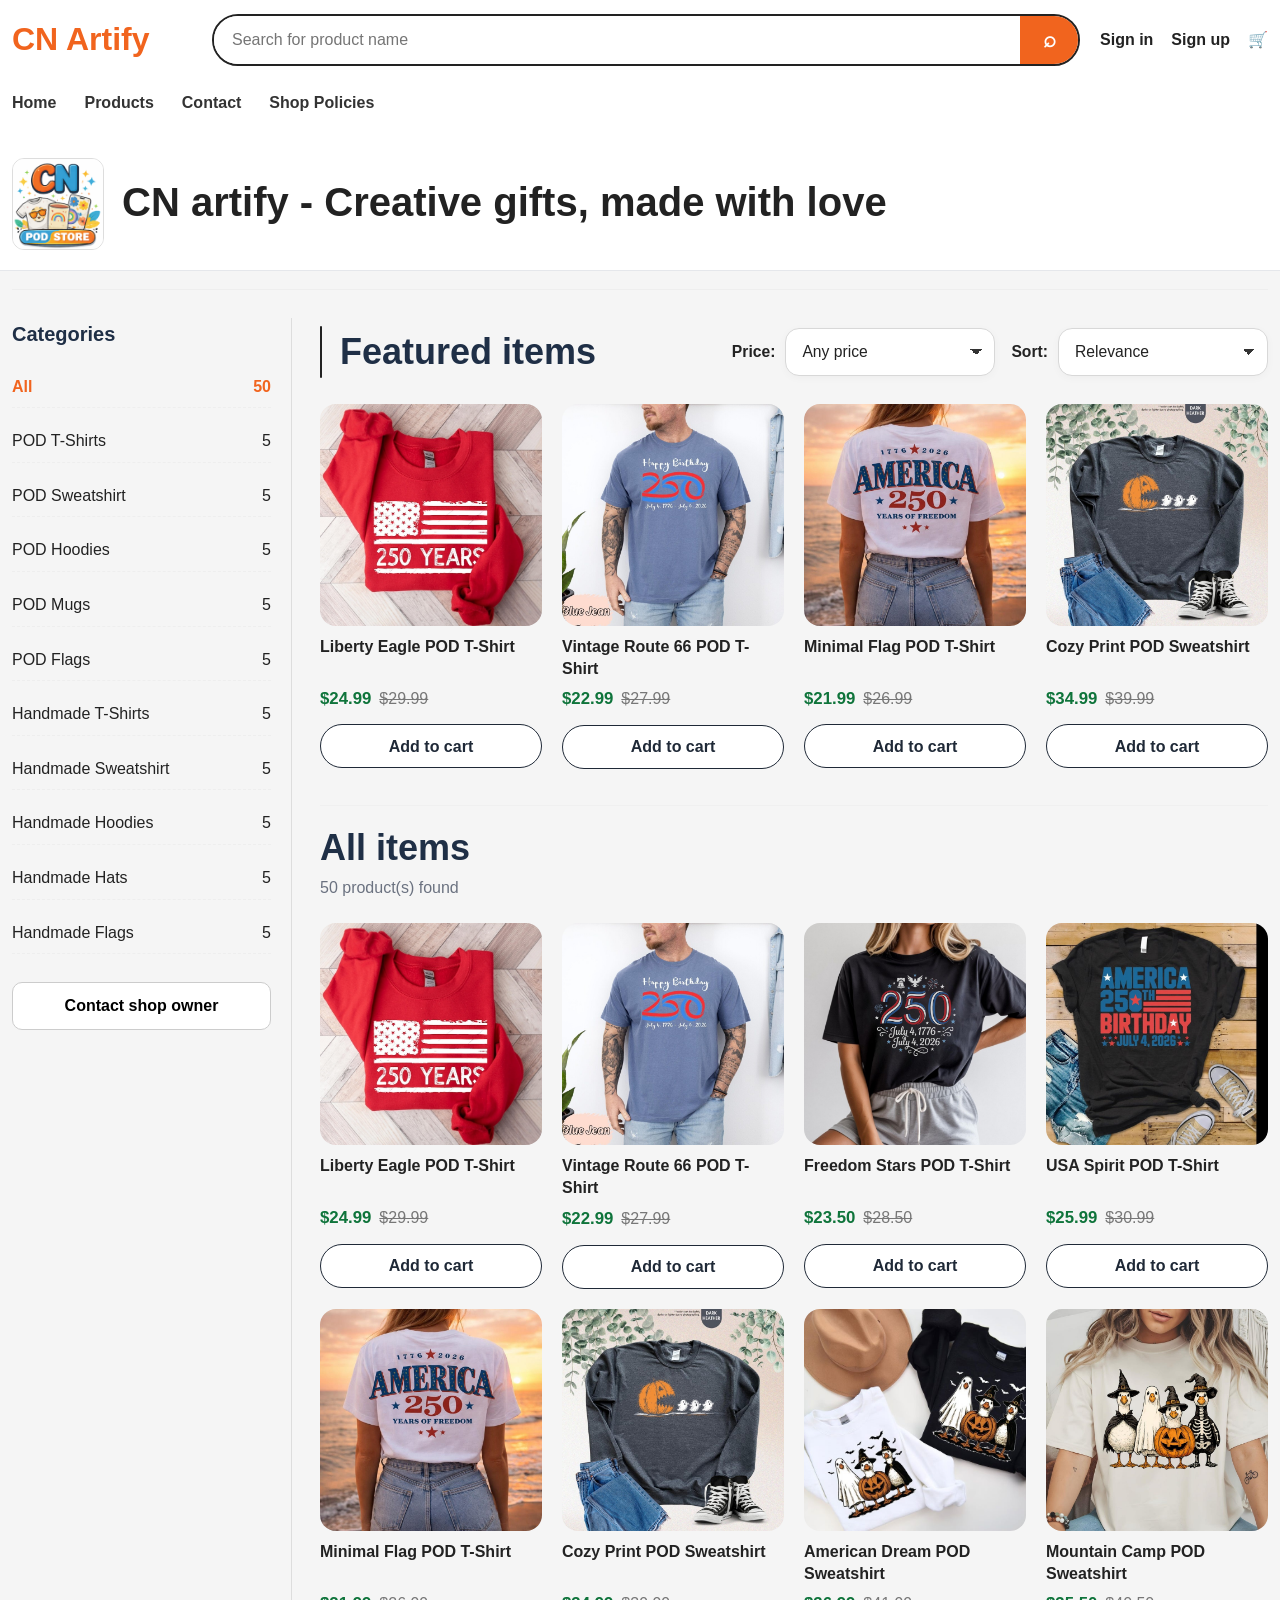
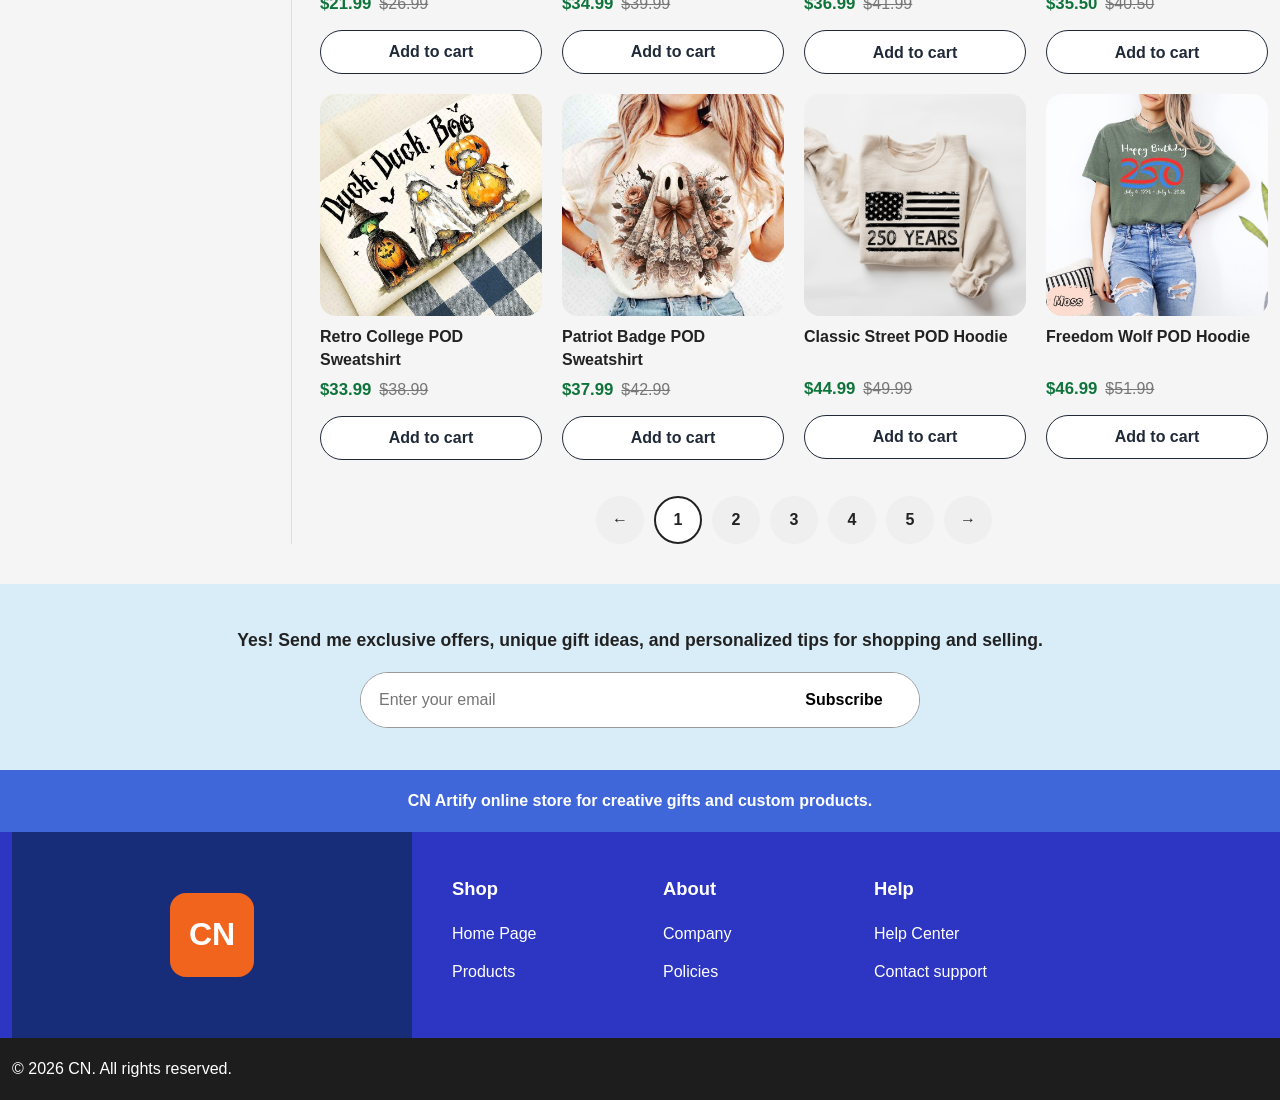
<file: products.html>
<!-- file name: products.html -->
<!doctype html>
<html lang="en">
  <head>
    <meta charset="UTF-8" />
    <meta name="viewport" content="width=device-width, initial-scale=1.0" />
    <title>CN Artify Products</title>
    <link rel="stylesheet" href="./css/base.css" />
    <link rel="stylesheet" href="./css/common-ui.css" />
    <link rel="stylesheet" href="./css/products.css" />
  </head>
  <body>
    <div id="siteHeader"></div>

    <main>
      <section class="shop-toolbar container"></section>

      <section class="shop-layout container">
        <aside class="shop-sidebar">
          <h3 class="sidebar-title">Categories</h3>
          <ul id="shopCategoryMenu"></ul>
          <button class="contact-owner-btn" type="button">
            Contact shop owner
          </button>
        </aside>

        <div class="shop-main">
          <!-- Featured header -->
          <div class="shop-main-header featured-header" id="featuredBlockHeader">
            <div class="title-with-line">
              <span class="title-line"></span>
              <h2>Featured items</h2>
            </div>

            <!-- Filter ở Featured -->
            <div class="shop-inline-filters" id="featuredFilters">
              <div class="inline-filter-box">
                <label for="priceRangeSelectTop">Price:</label>
                <select id="priceRangeSelectTop">
                  <option value="all">Any price</option>
                  <option value="under-50">Under US$50</option>
                  <option value="50-100">US$50 to US$100</option>
                  <option value="above-100">Over US$100</option>
                  <option value="above-50">Over US$50</option>
                </select>
              </div>

              <div class="inline-filter-box">
                <label for="sortSelectTop">Sort:</label>
                <select id="sortSelectTop">
                  <option value="default">Relevance</option>
                  <option value="price-asc">Price: Low to High</option>
                  <option value="price-desc">Price: High to Low</option>
                  <option value="name-asc">Name: A-Z</option>
                  <option value="name-desc">Name: Z-A</option>
                </select>
              </div>
            </div>
          </div>

          <div class="product-grid" id="featuredProducts"></div>

          <!-- All / Filtered items header -->
          <div class="shop-main-header section-space all-items-header">
            <div class="shop-main-title-block">
              <h2 id="allItemsTitle">All items</h2>
              <p class="result-count-text" id="resultCountText"></p>
            </div>

            <!-- Filter ở All items / Filtered products -->
            <div class="shop-inline-filters" id="allItemsFilters">
              <div class="inline-filter-box">
                <label for="priceRangeSelectBottom">Price:</label>
                <select id="priceRangeSelectBottom">
                  <option value="all">Any price</option>
                  <option value="under-50">Under US$50</option>
                  <option value="50-100">US$50 to US$100</option>
                  <option value="above-100">Over US$100</option>
                  <option value="above-50">Over US$50</option>
                </select>
              </div>

              <div class="inline-filter-box">
                <label for="sortSelectBottom">Sort:</label>
                <select id="sortSelectBottom">
                  <option value="default">Relevance</option>
                  <option value="price-asc">Price: Low to High</option>
                  <option value="price-desc">Price: High to Low</option>
                  <option value="name-asc">Name: A-Z</option>
                  <option value="name-desc">Name: Z-A</option>
                </select>
              </div>
            </div>
          </div>

          <div class="product-grid" id="allProducts"></div>

          <div class="pagination" id="productsPagination"></div>
        </div>
      </section>

      <section class="market-newsletter">
        <div class="container">
          <p>
            Yes! Send me exclusive offers, unique gift ideas, and personalized
            tips for shopping and selling.
          </p>
          <div class="newsletter-form">
            <input type="email" placeholder="Enter your email" />
            <button type="button">Subscribe</button>
          </div>
        </div>
      </section>

      <section class="market-powered">
        <div class="container">
          CN Artify online store for creative gifts and custom products.
        </div>
      </section>
    </main>

    <div id="siteFooter"></div>

    <script type="module" src="./js/products.js"></script>
  </body>
</html>
</file>
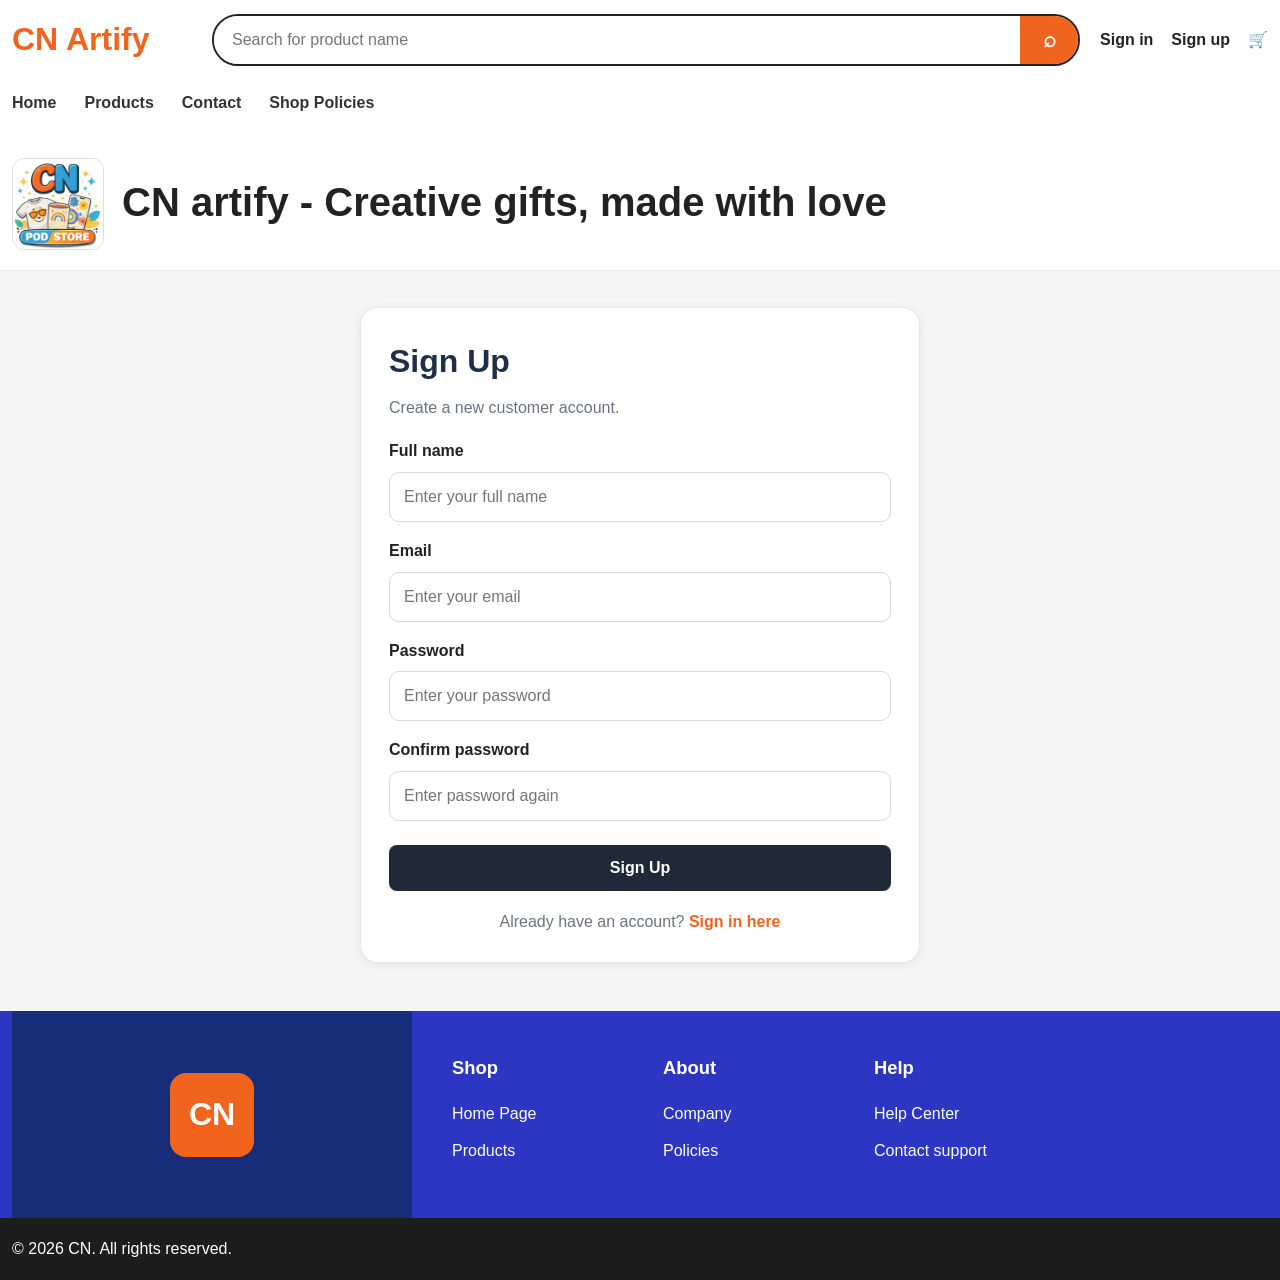
<file: signup.html>
<!-- file name: signup.html  -->
<!doctype html>
<html lang="en">
  <head>
    <meta charset="UTF-8" />
    <meta name="viewport" content="width=device-width, initial-scale=1.0" />
    <title>Sign Up - CN Artify</title>
    <link rel="stylesheet" href="./css/base.css" />
    <link rel="stylesheet" href="./css/common-ui.css" />
    <link rel="stylesheet" href="./css/auth.css" />
  </head>
  <body>
    <div id="siteHeader"></div>

    <main class="auth-page">
      <section class="auth-section container">
        <div class="auth-card">
          <h1>Sign Up</h1>
          <p class="auth-subtext">Create a new customer account.</p>

          <div id="authMessage"></div>

          <form id="signupForm" class="auth-form">
            <div class="form-group">
              <label for="fullName">Full name</label>
              <input
                type="text"
                id="fullName"
                placeholder="Enter your full name"
              />
            </div>

            <div class="form-group">
              <label for="email">Email</label>
              <input type="email" id="email" placeholder="Enter your email" />
            </div>

            <div class="form-group">
              <label for="password">Password</label>
              <input
                type="password"
                id="password"
                placeholder="Enter your password"
              />
            </div>

            <div class="form-group">
              <label for="confirmPassword">Confirm password</label>
              <input
                type="password"
                id="confirmPassword"
                placeholder="Enter password again"
              />
            </div>

            <button type="submit" class="btn auth-submit-btn">Sign Up</button>
          </form>

          <p class="auth-bottom-text">
            Already have an account?
            <a href="./login.html">Sign in here</a>
          </p>
        </div>
      </section>
    </main>

    <div id="siteFooter"></div>

    <script type="module" src="./js/signup.js"></script>
  </body>
</html>
</file>
<file: css/base.css>
/* base.css  */
:root {
  --bg: #f5f5f5;
  --surface: #ffffff;
  --surface-soft: #f8f8f8;
  --text: #222222;
  --text-strong: #1f2f46;
  --muted: #6b7280;
  --border: #e5e7eb;
  --dark: #1f2937;
  --dark-2: #2b3238;
  --orange: #f1641e;
  --green: #0f743b;
  --green-bg: #d7f3d8;
  --blue: #2d35c3;
  --blue-dark: #182d79;
  --blue-mid: #3f67da;
  --newsletter: #d9edf9;
  --white: #ffffff;
  --shadow-sm: 0 2px 8px rgba(0, 0, 0, 0.08);
  --shadow-md: 0 8px 24px rgba(0, 0, 0, 0.12);
  --radius-sm: 8px;
  --radius-md: 14px;
  --radius-lg: 20px;
  --container: 1440px;
  --transition: 0.2s ease;
}

/* =========================
   Reset
========================= */
*,
*::before,
*::after {
  box-sizing: border-box;
}

html {
  font-size: 16px;
  -webkit-text-size-adjust: 100%;
  scroll-behavior: smooth;
}

body,
h1,
h2,
h3,
h4,
h5,
h6,
p,
ul,
ol,
figure {
  margin: 0;
}

ul,
ol {
  padding: 0;
  list-style: none;
}

body {
  font-family: Arial, sans-serif;
  background: var(--bg);
  color: var(--text);
  line-height: 1.6;
  min-width: 320px;
  overflow-x: hidden;
}

img {
  display: block;
  width: 100%;
  height: auto;
}

a {
  color: inherit;
  text-decoration: none;
  transition:
    opacity var(--transition),
    color var(--transition),
    background var(--transition),
    border-color var(--transition),
    transform var(--transition);
}

a:hover {
  opacity: 0.92;
}

button,
input,
select,
textarea {
  font: inherit;
}

button {
  cursor: pointer;
}

input,
select,
textarea {
  outline: none;
}

input,
textarea,
select,
button {
  border-radius: 0;
}

.container {
  width: min(100% - 24px, var(--container));
  margin: 0 auto;
}

/* =========================
   Generic / reusable
========================= */
.btn,
.btn-outline,
.pill-btn {
  display: inline-flex;
  align-items: center;
  justify-content: center;
  min-height: 46px;
  padding: 0 18px;
  border-radius: var(--radius-sm);
  border: 1px solid transparent;
  font-weight: 700;
  transition:
    transform var(--transition),
    background var(--transition),
    color var(--transition),
    border-color var(--transition),
    box-shadow var(--transition);
}

.btn:hover,
.btn-outline:hover,
.pill-btn:hover {
  transform: translateY(-1px);
}

.btn {
  background: var(--dark);
  color: var(--white);
}

.btn-outline {
  background: var(--white);
  color: var(--dark);
  border-color: var(--dark);
}

.pill-btn {
  min-height: 48px;
  padding: 0 22px;
  border-radius: 999px;
  border: 1.5px solid var(--text);
  background: var(--white);
  color: var(--text);
}

.section {
  padding: 34px 0;
}

.section-header {
  display: flex;
  align-items: end;
  justify-content: space-between;
  gap: 16px;
  margin-bottom: 20px;
}

.section-title {
  font-size: 2rem;
  line-height: 1.2;
  color: var(--text-strong);
}

.section-title.large {
  font-size: 3rem;
  font-weight: 800;
}

.section-kicker {
  color: var(--text-strong);
  font-size: 1.1rem;
  font-weight: 700;
  margin-bottom: 8px;
}

.section-link {
  font-weight: 700;
  color: var(--text-strong);
}

.empty-state {
  padding: 24px;
  border-radius: var(--radius-md);
  background: var(--surface);
  color: var(--muted);
  border: 1px solid var(--border);
}

.text-center {
  text-align: center;
}

.w-100 {
  width: 100%;
}

.card {
  background: var(--surface);
  border-radius: var(--radius-md);
  padding: 16px;
  box-shadow: var(--shadow-sm);
}

.message {
  padding: 12px;
  border-radius: var(--radius-sm);
  margin-bottom: 15px;
}

.message.error {
  background: #ffe5e5;
  color: #b30000;
}

.message.success {
  background: #e6ffe8;
  color: #0c6b23;
}

.table-responsive {
  width: 100%;
  overflow-x: auto;
  -webkit-overflow-scrolling: touch;
}

.cart-table,
.order-table {
  width: 100%;
  min-width: 700px;
  border-collapse: collapse;
  background: var(--surface);
}

.cart-table th,
.cart-table td,
.order-table th,
.order-table td {
  border: 1px solid var(--border);
  padding: 12px;
  text-align: left;
  vertical-align: middle;
}

/* =========================
   Responsive
========================= */
@media (max-width: 992px) {
  .section {
    padding: 28px 0;
  }

  .section-title.large {
    font-size: 2.5rem;
  }
}

@media (max-width: 768px) {
  .container {
    width: calc(100% - 16px);
  }

  .section {
    padding: 24px 0;
  }

  .section-header {
    flex-direction: column;
    align-items: flex-start;
  }

  .section-title {
    font-size: 1.75rem;
  }

  .section-title.large {
    font-size: 2.2rem;
  }

  .btn,
  .btn-outline {
    width: 100%;
  }

  .card {
    padding: 14px;
  }

  .cart-table,
  .order-table {
    min-width: 640px;
  }
}

@media (max-width: 576px) {
  .container {
    width: calc(100% - 12px);
  }

  .section {
    padding: 20px 0;
  }

  .section-title {
    font-size: 1.45rem;
  }

  .section-title.large {
    font-size: 1.9rem;
  }

  .section-kicker {
    font-size: 1rem;
  }

  .card {
    padding: 12px;
  }

  .btn,
  .btn-outline,
  .pill-btn {
    min-height: 44px;
  }

  .cart-table,
  .order-table {
    min-width: 620px;
  }

  .cart-table th,
  .cart-table td,
  .order-table th,
  .order-table td {
    padding: 10px;
  }
}
</file>
<file: css/common-ui.css>
/* =========================
   common-ui.css
========================= */
.site-header {
  background: #fff;
  border-bottom: 1px solid var(--border);
}

.site-header-top {
  display: grid;
  grid-template-columns: 180px 1fr auto;
  align-items: center;
  gap: 20px;
  padding: 14px 0;
}

.site-logo {
  font-size: 2rem;
  font-weight: 800;
  color: var(--orange);
  white-space: nowrap;
}

.site-search {
  display: flex;
  align-items: center;
  border: 2px solid var(--text);
  border-radius: 999px;
  overflow: hidden;
  height: 52px;
  background: var(--white);
  min-width: 0;
}

.site-search input {
  flex: 1;
  min-width: 0;
  border: none;
  padding: 0 18px;
  height: 100%;
  background: var(--white);
}

.site-search button {
  width: 58px;
  height: 100%;
  border: none;
  background: var(--orange);
  color: var(--white);
  font-size: 1.4rem;
  font-weight: 700;
  flex-shrink: 0;
}

.site-header-actions {
  display: flex;
  justify-content: flex-end;
  align-items: center;
  gap: 18px;
  flex-wrap: wrap;
}

.site-header-actions a {
  white-space: nowrap;
  font-weight: 600;
}

.cart-link {
  display: inline-flex;
  align-items: center;
  gap: 6px;
}

.cart-count-badge {
  min-width: 20px;
  height: 20px;
  padding: 0 6px;
  border-radius: 999px;
  background: var(--orange);
  color: #fff;
  font-size: 12px;
  display: inline-flex;
  align-items: center;
  justify-content: center;
}

.site-header-nav {
  display: flex;
  gap: 28px;
  padding: 10px 0 16px;
  overflow-x: auto;
  scrollbar-width: thin;
  -webkit-overflow-scrolling: touch;
}

.site-header-nav a {
  white-space: nowrap;
  font-weight: 600;
  color: #333;
  padding-bottom: 2px;
}

/* =========================
   Shared shop branding in header
========================= */
.shop-cover {
  width: 100%;
  aspect-ratio: 16 / 5;
  min-height: 180px;
  max-height: 420px;
  overflow: hidden;
  background: #f5f1ea;
}

.shop-cover img {
  width: 100%;
  height: 100%;
  object-fit: cover;
  object-position: center;
}

.shop-info {
  display: flex;
  justify-content: space-between;
  align-items: center;
  gap: 24px;
  padding: 24px 0 20px;
  background: #fff;
}

.shop-info-left {
  display: flex;
  gap: 18px;
  align-items: center;
  min-width: 0;
}

.shop-avatar {
  width: 92px;
  height: 92px;
  border-radius: 12px;
  object-fit: cover;
  border: 1px solid #ddd;
  background: #fff;
  flex-shrink: 0;
}

.shop-name {
  font-size: 2.5rem;
  line-height: 1.1;
  margin-bottom: 4px;
  color: var(--text);
  word-break: break-word;
}

.shop-location {
  color: var(--muted);
  margin-bottom: 8px;
}

.shop-meta {
  display: flex;
  gap: 22px;
  flex-wrap: wrap;
  font-size: 1.1rem;
  font-weight: 600;
}

.shop-info-right {
  display: flex;
  gap: 14px;
  flex-wrap: wrap;
}

/* =========================
   Newsletter / footer band
========================= */
.market-newsletter {
  background: var(--newsletter);
  padding: 42px 0;
  text-align: center;
}

.market-newsletter p {
  font-size: 1.1rem;
  font-weight: 600;
  margin-bottom: 18px;
}

.newsletter-form {
  display: flex;
  justify-content: center;
  max-width: 560px;
  margin: 0 auto;
  border: 1.5px solid #999;
  border-radius: 999px;
  overflow: hidden;
  background: #fff;
}

.newsletter-form input {
  flex: 1;
  min-width: 0;
  border: none;
  padding: 0 18px;
  height: 54px;
}

.newsletter-form button {
  min-width: 150px;
  border: none;
  background: #fff;
  font-weight: 700;
  flex-shrink: 0;
}

.market-powered {
  background: var(--blue-mid);
  color: #fff;
  text-align: center;
  padding: 18px 0;
  font-weight: 600;
}

/* =========================
   Shared footer
========================= */
.market-footer {
  background: var(--blue);
  color: #fff;
}

.market-footer-main {
  display: grid;
  grid-template-columns: 400px 1fr;
  gap: 40px;
}

.market-footer-brand {
  background: var(--blue-dark);
  display: flex;
  flex-direction: column;
  align-items: center;
  justify-content: center;
  gap: 26px;
  padding: 50px 30px;
}

.market-brand-box {
  width: 84px;
  height: 84px;
  border-radius: 16px;
  background: var(--orange);
  display: flex;
  align-items: center;
  justify-content: center;
  font-size: 2rem;
  font-weight: 800;
}

.download-app-btn {
  min-height: 54px;
  padding: 0 22px;
  border: none;
  border-radius: 999px;
  background: #4457ff;
  color: #fff;
  font-weight: 700;
  text-align: center;
}

.market-footer-cols {
  display: grid;
  grid-template-columns: repeat(4, 1fr);
  gap: 28px;
  padding: 42px 0;
}

.market-footer-cols h3 {
  margin-bottom: 18px;
  font-size: 1.15rem;
}

.market-footer-cols a {
  display: block;
  margin-bottom: 12px;
  color: #fff;
}

.market-footer-bottom {
  background: #1d1d1d;
  color: #fff;
}

.market-footer-bottom-inner {
  display: flex;
  justify-content: space-between;
  align-items: center;
  gap: 18px;
  padding: 18px 0;
}

.footer-bottom-links {
  display: flex;
  gap: 20px;
  flex-wrap: wrap;
}
/* =========================
   Product grid
========================= */
.product-grid {
  display: grid;
  grid-template-columns: repeat(4, minmax(0, 1fr));
  gap: 20px;
}

.product-card {
  display: block;
  min-width: 0;
}

.product-card img {
  width: 100%;
  aspect-ratio: 1 / 1;
  object-fit: cover;
  border-radius: 16px;
  background: #f6f6f6;
  margin-bottom: 10px;
}

.product-title {
  font-size: 1rem;
  line-height: 1.4;
  min-height: 44px;
  margin-bottom: 6px;
  word-break: break-word;
}

.product-price-row {
  display: flex;
  align-items: baseline;
  gap: 8px;
  flex-wrap: wrap;
}

.product-price-current {
  color: var(--green);
  font-weight: 800;
  font-size: 1.05rem;
}

.product-price-old {
  color: #777;
  text-decoration: line-through;
}

.add-to-cart-btn {
  width: 100%;
  margin-top: 12px;
  min-height: 44px;
  border: 1px solid var(--dark);
  border-radius: 999px;
  background: var(--white);
  color: var(--dark);
  font-weight: 700;
}

.add-to-cart-btn:hover {
  background: #f3f4f6;
}

.add-to-cart-btn:active {
  transform: translateY(0);
  box-shadow: none;
}
/* =========================
   Responsive
========================= */
@media (max-width: 1200px) {
  .market-footer-cols {
    grid-template-columns: repeat(2, 1fr);
  }

  .shop-cover {
    aspect-ratio: 16 / 6;
    min-height: 220px;
    max-height: 360px;
  }

  .shop-name {
    font-size: 2.2rem;
  }
}

@media (max-width: 992px) {
  .site-header-top {
    grid-template-columns: 1fr;
    align-items: stretch;
  }

  .site-header-actions {
    justify-content: flex-start;
  }

  .shop-info {
    display: grid;
    grid-template-columns: 1fr;
  }

  .market-footer-main {
    grid-template-columns: 1fr;
  }

  .shop-cover {
    aspect-ratio: 16 / 7;
    min-height: 200px;
    max-height: 300px;
  }

  .shop-name {
    font-size: 2rem;
  }
}

@media (max-width: 768px) {
  .site-header-top {
    gap: 14px;
    padding: 12px 0;
  }

  .site-header-nav {
    gap: 16px;
    padding: 8px 0 14px;
  }

  .shop-info-left,
  .shop-info-right {
    flex-direction: column;
    align-items: flex-start;
  }

  .shop-cover {
    aspect-ratio: 16 / 8;
    min-height: 170px;
    max-height: 240px;
  }

  .shop-name {
    font-size: 1.8rem;
  }

  .newsletter-form,
  .market-footer-bottom-inner {
    flex-direction: column;
    align-items: stretch;
  }

  .newsletter-form {
    border-radius: 20px;
    overflow: visible;
    border: none;
    background: transparent;
    gap: 12px;
  }

  .newsletter-form input,
  .newsletter-form button {
    width: 100%;
    border-radius: 999px;
    border: 1px solid #aaa;
    background: #fff;
  }

  .market-footer-cols {
    gap: 22px;
    padding: 32px 0;
  }

  .market-newsletter {
    padding: 32px 0;
  }

  .market-newsletter p {
    font-size: 1rem;
  }
}

@media (max-width: 576px) {
  .site-logo {
    font-size: 1.7rem;
  }

  .site-search {
    height: 48px;
  }

  .site-search input {
    padding: 0 14px;
  }

  .site-search button {
    width: 52px;
    font-size: 1.2rem;
  }

  .site-header-actions {
    gap: 12px;
  }

  .site-header-actions a {
    font-size: 0.95rem;
  }

  .site-header-nav a {
    font-size: 0.95rem;
  }

  .shop-avatar {
    width: 76px;
    height: 76px;
  }

  .shop-name {
    font-size: 1.55rem;
  }

  .shop-cover {
    aspect-ratio: 16 / 9;
    min-height: 140px;
    max-height: 200px;
  }

  .market-footer-cols {
    grid-template-columns: 1fr;
  }

  .download-app-btn {
    width: 100%;
    max-width: 260px;
  }

  .market-footer-bottom-inner,
  .footer-bottom-links {
    gap: 12px;
  }

  .market-powered {
    font-size: 0.95rem;
    padding: 16px 0;
  }
}
</file>
<file: css/home.css>
/* =========================
   Home.css
========================= */
.home-slider-section {
  padding: 24px 0 10px;
}

.home-slider {
  position: relative;
  overflow: hidden;
  border-radius: var(--radius-lg);
  background: var(--surface);
  box-shadow: var(--shadow-sm);
}

.home-slide {
  position: relative;
  display: none;
  min-height: 460px;
}

.home-slide.active {
  display: block;
}

.home-slide img {
  width: 100%;
  height: 460px;
  object-fit: cover;
}

.home-slide-overlay {
  position: absolute;
  inset: 0;
  display: flex;
  flex-direction: column;
  justify-content: center;
  max-width: 620px;
  padding: 40px;
  background: linear-gradient(
    90deg,
    rgba(0, 0, 0, 0.52) 0%,
    rgba(0, 0, 0, 0.28) 45%,
    rgba(0, 0, 0, 0.05) 100%
  );
  color: #fff;
}

.home-slide-kicker {
  font-size: 1rem;
  font-weight: 700;
  margin-bottom: 10px;
  letter-spacing: 0.04em;
  text-transform: uppercase;
}

.home-slide-overlay h2 {
  font-size: 3rem;
  line-height: 1.15;
  margin-bottom: 14px;
}

.home-slide-overlay p {
  font-size: 1.1rem;
  margin-bottom: 20px;
  max-width: 520px;
}

.home-slide-overlay .btn {
  width: fit-content;
}

.home-slider-btn {
  position: absolute;
  top: 50%;
  transform: translateY(-50%);
  width: 46px;
  height: 46px;
  border: none;
  border-radius: 999px;
  background: rgba(255, 255, 255, 0.9);
  color: var(--dark);
  font-size: 2rem;
  line-height: 1;
  z-index: 2;
}

.home-slider-btn.prev {
  left: 16px;
}

.home-slider-btn.next {
  right: 16px;
}

.home-slider-dots {
  position: absolute;
  left: 50%;
  bottom: 18px;
  transform: translateX(-50%);
  display: flex;
  gap: 8px;
  z-index: 2;
}

.home-slider-dots button {
  width: 10px;
  height: 10px;
  border: none;
  border-radius: 50%;
  background: rgba(255, 255, 255, 0.55);
}

.home-slider-dots button.active {
  background: #fff;
}

/* =========================
   Featured products
========================= */
.featured-section {
  padding-top: 22px;
}

/* .product-grid {
  display: grid;
  grid-template-columns: repeat(4, minmax(0, 1fr));
  gap: 20px;
}

.product-card {
  display: block;
  min-width: 0;
}

.product-card img {
  width: 100%;
  aspect-ratio: 1 / 1;
  object-fit: cover;
  border-radius: 16px;
  background: #f6f6f6;
  margin-bottom: 10px;
}

.product-title {
  font-size: 1rem;
  line-height: 1.4;
  min-height: 44px;
  margin-bottom: 6px;
  word-break: break-word;
}

.product-price-row {
  display: flex;
  align-items: baseline;
  gap: 8px;
  flex-wrap: wrap;
}

.product-price-current {
  color: var(--green);
  font-weight: 800;
  font-size: 1.05rem;
}

.product-price-old {
  color: #777;
  text-decoration: line-through;
}

.add-to-cart-btn {
  width: 100%;
  margin-top: 12px;
  min-height: 44px;
  border: 1px solid var(--dark);
  border-radius: 999px;
  background: var(--white);
  color: var(--dark);
  font-weight: 700;
}

.add-to-cart-btn:hover {
  background: #f3f4f6;
} */

/* =========================
   Team section
========================= */
.team-grid {
  display: grid;
  grid-template-columns: repeat(3, minmax(0, 1fr));
  gap: 20px;
}

.team-card {
  text-align: center;
}

.team-avatar {
  width: 72px;
  height: 72px;
  margin: 0 auto 14px;
  border-radius: 50%;
  display: flex;
  align-items: center;
  justify-content: center;
  background: var(--orange);
  color: #fff;
  font-size: 1.5rem;
  font-weight: 800;
}

.team-card h3 {
  margin-bottom: 10px;
  font-size: 1.2rem;
}

/* =========================
   Stats
========================= */
.stats-grid {
  display: grid;
  grid-template-columns: repeat(4, minmax(0, 1fr));
  gap: 20px;
}

.stat-card {
  text-align: center;
}

.stat-card h3 {
  font-size: 2rem;
  color: var(--orange);
  margin-bottom: 8px;
}

/* =========================
   Origin
========================= */
.origin-layout {
  display: grid;
  grid-template-columns: 1.2fr 0.8fr;
  gap: 24px;
  align-items: start;
}

.origin-content p + p {
  margin-top: 12px;
}

.origin-box h3 {
  margin-bottom: 14px;
}

.origin-list {
  display: flex;
  flex-direction: column;
  gap: 10px;
  padding-left: 18px;
  list-style: disc;
}

/* =========================
   Policy
========================= */
.policy-grid {
  display: grid;
  grid-template-columns: repeat(3, minmax(0, 1fr));
  gap: 20px;
}

.policy-card h3 {
  margin-bottom: 10px;
}

/* =========================
   Promo
========================= */
.promo-grid {
  display: grid;
  grid-template-columns: repeat(3, minmax(0, 1fr));
  gap: 20px;
}

.promo-card {
  border-radius: var(--radius-md);
  padding: 24px;
  min-height: 180px;
  display: flex;
  flex-direction: column;
  justify-content: flex-end;
  color: #fff;
}

.promo-card h3 {
  font-size: 1.4rem;
  margin-bottom: 10px;
}

.promo-primary {
  background: linear-gradient(135deg, #f1641e, #ff8c4a);
}

.promo-secondary {
  background: linear-gradient(135deg, #2d35c3, #4c68ff);
}

.promo-dark {
  background: linear-gradient(135deg, #1f2937, #3b4657);
}

/* =========================
   Responsive
========================= */
@media (max-width: 1200px) {
  .home-slide,
  .home-slide img {
    min-height: 400px;
    height: 400px;
  }

  .home-slide-overlay h2 {
    font-size: 2.5rem;
  }

  .product-grid,
  .stats-grid {
    grid-template-columns: repeat(3, minmax(0, 1fr));
  }
}

@media (max-width: 992px) {
  .home-slide,
  .home-slide img {
    min-height: 360px;
    height: 360px;
  }

  .home-slide-overlay {
    max-width: 100%;
    padding: 28px;
  }

  .home-slide-overlay h2 {
    font-size: 2.1rem;
  }

  .team-grid,
  .policy-grid,
  .promo-grid,
  .origin-layout {
    grid-template-columns: 1fr;
  }

  .product-grid,
  .stats-grid {
    grid-template-columns: repeat(2, minmax(0, 1fr));
  }
}

@media (max-width: 768px) {
  .home-slider-section {
    padding: 18px 0 8px;
  }

  .home-slide,
  .home-slide img {
    min-height: 320px;
    height: 320px;
  }

  .home-slide-overlay {
    padding: 22px;
  }

  .home-slide-overlay h2 {
    font-size: 1.8rem;
  }

  .home-slide-overlay p {
    font-size: 1rem;
  }

  .home-slider-btn {
    width: 40px;
    height: 40px;
    font-size: 1.7rem;
  }

  .product-grid,
  .team-grid,
  .stats-grid,
  .policy-grid,
  .promo-grid {
    grid-template-columns: 1fr;
  }
}

@media (max-width: 576px) {
  .home-slide,
  .home-slide img {
    min-height: 280px;
    height: 280px;
  }

  .home-slide-overlay {
    padding: 18px;
  }

  .home-slide-kicker {
    font-size: 0.85rem;
  }

  .home-slide-overlay h2 {
    font-size: 1.45rem;
    margin-bottom: 10px;
  }

  .home-slide-overlay p {
    font-size: 0.95rem;
    margin-bottom: 14px;
  }

  .home-slider-btn {
    width: 36px;
    height: 36px;
    font-size: 1.4rem;
  }

  .promo-card {
    min-height: 150px;
    padding: 18px;
  }

  .promo-card h3 {
    font-size: 1.15rem;
  }

  .stat-card h3 {
    font-size: 1.7rem;
  }

  .team-avatar {
    width: 64px;
    height: 64px;
    font-size: 1.3rem;
  }
}
</file>
<file: css/account.css>
/* file name: account.css */
.account-page {
  padding: 28px 0 40px;
  display: grid;
  gap: 22px;
}

.account-hero,
.account-orders-section {
  padding: 24px;
}

.account-profile-grid {
  display: grid;
  grid-template-columns: 1fr 1fr;
  gap: 16px;
  margin-top: 20px;
}

.account-profile-grid div {
  padding: 18px;
  border-radius: 16px;
  background: #fafafa;
  border: 1px solid var(--border);
}

.account-profile-grid span {
  display: block;
  color: var(--muted);
  margin-bottom: 8px;
}

.account-orders-list {
  display: grid;
  gap: 18px;
}

.account-order-item {
  border: 1px solid var(--border);
  border-radius: 16px;
  padding: 18px;
}

.account-order-top {
  display: flex;
  justify-content: space-between;
  gap: 16px;
  margin-bottom: 12px;
}

.account-order-top h3 {
  font-size: 1.05rem;
}

.account-order-top p {
  color: var(--muted);
}

.account-order-right {
  text-align: right;
}

.status-pill {
  display: inline-flex;
  align-items: center;
  justify-content: center;
  min-height: 30px;
  padding: 0 12px;
  border-radius: 999px;
  background: #eef8f0;
  color: #13763a;
  font-weight: 700;
  margin-top: 8px;
}

.account-order-body ul {
  list-style: disc;
  padding-left: 18px;
  margin-top: 10px;
}

.account-order-body li + li {
  margin-top: 6px;
}

@media (max-width: 768px) {
  .account-profile-grid {
    grid-template-columns: 1fr;
  }

  .account-order-top {
    flex-direction: column;
  }

  .account-order-right {
    text-align: left;
  }
}
</file>
<file: css/cart.css>
/* file name: cart.css */
.cart-page {
  padding: 28px 0 40px;
}

.cart-heading-row {
  margin-bottom: 20px;
}

.cart-layout {
  display: grid;
  grid-template-columns: minmax(0, 1fr) 360px;
  gap: 24px;
  align-items: start;
}

.cart-list {
  display: grid;
  gap: 18px;
}

.cart-item {
  display: grid;
  grid-template-columns: 150px 1fr;
  gap: 18px;
  padding: 18px;
}

.cart-item-image img {
  width: 100%;
  aspect-ratio: 1 / 1;
  object-fit: cover;
  border-radius: 16px;
  background: #f4f4f4;
}

.cart-item-content {
  min-width: 0;
}

.cart-item-main {
  display: flex;
  justify-content: space-between;
  gap: 18px;
}

.cart-item-info {
  min-width: 0;
  flex: 1;
}

.cart-item h3 {
  font-size: 1.15rem;
  line-height: 1.35;
  margin-bottom: 8px;
}

.cart-item h3 a {
  color: inherit;
  text-decoration: none;
}

.cart-item h3 a:hover {
  text-decoration: underline;
}

.cart-item-meta {
  color: var(--muted);
  margin-bottom: 14px;
}

.cart-variant-grid {
  display: grid;
  grid-template-columns: repeat(3, minmax(0, 160px));
  gap: 12px;
  align-items: end;
  margin-bottom: 14px;
}

.cart-field {
  display: grid;
  gap: 8px;
}

.cart-field-label {
  font-size: 0.92rem;
  font-weight: 700;
  color: var(--dark);
}

.cart-variant-select,
.cart-qty-select {
  width: 100%;
  min-width: 0;
  height: 44px;
  border: 1px solid var(--border);
  border-radius: 12px;
  padding: 0 14px;
  background: #fff;
  font: inherit;
  color: var(--dark);
  outline: none;
  appearance: none;
  -webkit-appearance: none;
  -moz-appearance: none;
  background-image:
    linear-gradient(45deg, transparent 50%, #333 50%),
    linear-gradient(135deg, #333 50%, transparent 50%);
  background-position:
    calc(100% - 18px) 19px,
    calc(100% - 12px) 19px;
  background-size: 6px 6px, 6px 6px;
  background-repeat: no-repeat;
  transition:
    border-color 0.2s ease,
    box-shadow 0.2s ease;
}

.cart-variant-select:hover,
.cart-qty-select:hover {
  border-color: #bdbdbd;
}

.cart-variant-select:focus,
.cart-qty-select:focus {
  border-color: #9aa8ff;
  box-shadow: 0 0 0 3px rgba(120, 140, 255, 0.12);
}

.cart-item-actions {
  display: flex;
  align-items: center;
  gap: 14px;
  flex-wrap: wrap;
}

.cart-remove-btn {
  border: none;
  background: transparent;
  text-decoration: underline;
  cursor: pointer;
  color: var(--dark);
  padding: 0;
  font: inherit;
}

.cart-price-box {
  min-width: 120px;
  text-align: right;
}

.unit-price {
  color: #777;
  margin-bottom: 6px;
}

.line-price {
  font-size: 1.2rem;
  font-weight: 800;
  color: var(--green);
}

.cart-summary-card {
  padding: 22px;
  position: sticky;
  top: 16px;
}

.cart-summary-card h2 {
  margin-bottom: 18px;
}

.summary-line {
  display: flex;
  justify-content: space-between;
  gap: 12px;
  padding: 12px 0;
  border-bottom: 1px solid #ececec;
}

.summary-line.total {
  font-size: 1.1rem;
  font-weight: 800;
}

.summary-note {
  color: var(--muted);
  margin: 16px 0;
}

.summary-btn {
  width: 100%;
  margin-bottom: 12px;
  border-radius: 999px;
}

.summary-link {
  display: inline-block;
  font-weight: 700;
}

.cart-empty-state {
  padding: 30px;
}

.cart-empty-actions {
  margin-top: 16px;
}

@media (max-width: 992px) {
  .cart-layout {
    grid-template-columns: 1fr;
  }

  .cart-summary-card {
    position: static;
  }

  .cart-variant-grid {
    grid-template-columns: repeat(3, minmax(0, 1fr));
  }
}

@media (max-width: 768px) {
  .cart-item {
    grid-template-columns: 1fr;
  }

  .cart-item-main {
    flex-direction: column;
  }

  .cart-price-box {
    text-align: left;
  }

  .cart-variant-grid {
    grid-template-columns: 1fr 1fr;
  }

  .cart-field-qty {
    grid-column: 1 / -1;
  }
}

@media (max-width: 520px) {
  .cart-variant-grid {
    grid-template-columns: 1fr;
  }

  .cart-field-qty {
    grid-column: auto;
  }
}
</file>
<file: css/checkout.css>
/* file name: checkout.css */
.checkout-page {
  padding: 28px 0 40px;
}

.checkout-layout {
  display: grid;
  grid-template-columns: minmax(0, 1fr) 360px;
  gap: 24px;
  align-items: start;
}

.checkout-form-card,
.checkout-summary {
  padding: 24px;
}

.checkout-form {
  display: grid;
  gap: 18px;
}

.checkout-field-grid.two-col {
  display: grid;
  grid-template-columns: 1fr 1fr;
  gap: 16px;
}

.form-group label {
  display: block;
  font-weight: 700;
  margin-bottom: 8px;
}

.form-group input,
.form-group textarea {
  width: 100%;
  border: 1px solid var(--border);
  border-radius: 14px;
  padding: 14px 16px;
  background: #fff;
}

.checkout-submit-btn {
  min-height: 50px;
  border-radius: 999px;
}

.checkout-summary {
  position: sticky;
  top: 16px;
}

.checkout-summary h2 {
  margin-bottom: 16px;
}

.checkout-summary-list {
  display: grid;
  gap: 14px;
}

.checkout-summary-item {
  display: grid;
  grid-template-columns: 78px 1fr;
  gap: 12px;
  align-items: start;
}

.checkout-summary-item img {
  border-radius: 14px;
  background: #f4f4f4;
  aspect-ratio: 1 / 1;
  object-fit: cover;
}

.checkout-summary-item h3 {
  font-size: 1rem;
  margin-bottom: 4px;
}

.checkout-summary-item p {
  color: var(--muted);
  margin-bottom: 4px;
}

.checkout-total-row {
  display: flex;
  justify-content: space-between;
  gap: 12px;
  font-size: 1.1rem;
  font-weight: 800;
  border-top: 1px solid #ececec;
  margin-top: 18px;
  padding-top: 18px;
}

@media (max-width: 992px) {
  .checkout-layout {
    grid-template-columns: 1fr;
  }

  .checkout-summary {
    position: static;
  }
}

@media (max-width: 768px) {
  .checkout-field-grid.two-col {
    grid-template-columns: 1fr;
  }
}
</file>
<file: css/contact.css>
.contact-page {
  padding: 28px 0 40px;
}

.contact-hero {
  padding: 28px;
  margin-bottom: 24px;
}

.contact-hero-text {
  max-width: 760px;
  color: var(--muted);
  line-height: 1.7;
}

.contact-layout {
  display: grid;
  grid-template-columns: 360px minmax(0, 1fr);
  gap: 24px;
  align-items: start;
}

.contact-info,
.contact-form-card {
  padding: 24px;
}

.contact-info h2,
.contact-form-card h2 {
  margin-bottom: 18px;
}

.contact-info-list {
  display: grid;
  gap: 16px;
  margin-bottom: 28px;
}

.contact-info-item {
  padding: 16px;
  border: 1px solid var(--border);
  border-radius: 16px;
  background: #fff;
}

.contact-info-item h3,
.faq-item h3 {
  font-size: 1rem;
  margin-bottom: 8px;
}

.contact-info-item p,
.faq-item p {
  color: var(--muted);
  line-height: 1.6;
}

.contact-faq {
  border-top: 1px solid var(--border);
  padding-top: 24px;
}

.faq-item + .faq-item {
  margin-top: 16px;
}

.contact-form {
  display: grid;
  gap: 16px;
}

.form-grid {
  display: grid;
  grid-template-columns: 1fr 1fr;
  gap: 16px;
}

.form-field {
  display: grid;
  gap: 8px;
}

.form-field label {
  font-weight: 700;
}

.form-field input,
.form-field textarea {
  width: 100%;
  border: 1px solid var(--border);
  border-radius: 14px;
  padding: 13px 14px;
  font: inherit;
  background: #fff;
  outline: none;
}

.form-field input:focus,
.form-field textarea:focus {
  border-color: #111827;
}

.contact-submit-btn {
  width: 100%;
  border-radius: 999px;
  margin-top: 4px;
}

.message-box {
  min-height: 24px;
  margin-bottom: 12px;
  font-weight: 700;
}

.message-box.error {
  color: #d62828;
}

.message-box.success {
  color: #1d7a46;
}

@media (max-width: 992px) {
  .contact-layout {
    grid-template-columns: 1fr;
  }
}

@media (max-width: 768px) {
  .form-grid {
    grid-template-columns: 1fr;
  }

  .contact-hero,
  .contact-info,
  .contact-form-card {
    padding: 20px;
  }
}
</file>
<file: css/auth.css>
/* =========================
   Auth.css
========================= */
.auth-page {
  padding: 36px 0 48px;
}

.auth-section {
  display: flex;
  justify-content: center;
}

.auth-card {
  width: 100%;
  max-width: 560px;
  background: #fff;
  border-radius: 18px;
  padding: 28px;
  box-shadow: var(--shadow-sm);
  border: 1px solid var(--border);
}

.auth-card h1 {
  font-size: 2rem;
  color: var(--text-strong);
  margin-bottom: 8px;
}

.auth-subtext {
  color: var(--muted);
  margin-bottom: 18px;
}

.auth-form {
  display: flex;
  flex-direction: column;
  gap: 16px;
}

.form-group label {
  display: block;
  font-weight: 700;
  margin-bottom: 8px;
}

.form-group input {
  width: 100%;
  min-height: 50px;
  border: 1px solid #d8d8d8;
  border-radius: 10px;
  padding: 0 14px;
  background: #fff;
}

.auth-submit-btn {
  margin-top: 8px;
}

.auth-bottom-text {
  margin-top: 18px;
  color: var(--muted);
  text-align: center;
}

.auth-bottom-text a {
  color: var(--orange);
  font-weight: 700;
}

/* =========================
   Responsive
========================= */
@media (max-width: 768px) {
  .auth-page {
    padding: 24px 0 36px;
  }

  .auth-card {
    padding: 22px;
  }

  .auth-card h1 {
    font-size: 1.7rem;
  }
}

@media (max-width: 576px) {
  .auth-card {
    padding: 16px;
    border-radius: 14px;
  }

  .auth-card h1 {
    font-size: 1.45rem;
  }

  .form-group input {
    min-height: 46px;
  }
}
</file>
<file: css/order-confirmation.css>
/* file name: order-confirmation.css */
.order-confirm-page {
  padding: 28px 0 40px;
  display: grid;
  gap: 22px;
}

.confirm-hero,
.confirm-info-card,
.confirm-items-card {
  padding: 24px;
}

.confirm-hero {
  text-align: center;
}

.confirm-icon {
  width: 72px;
  height: 72px;
  border-radius: 50%;
  display: grid;
  place-items: center;
  background: #eaf9ee;
  color: #14853b;
  font-size: 2rem;
  font-weight: 800;
  margin: 0 auto 12px;
}

.confirm-subtext {
  margin-top: 10px;
}

.confirm-actions {
  margin-top: 18px;
  display: flex;
  justify-content: center;
  gap: 12px;
  flex-wrap: wrap;
}

.confirm-detail-grid {
  display: grid;
  grid-template-columns: 1fr 1fr;
  gap: 20px;
}

.confirm-info-card h2,
.confirm-items-card h2 {
  margin-bottom: 16px;
}

.confirm-info-list {
  display: grid;
  gap: 12px;
}

.confirm-info-list div {
  display: flex;
  justify-content: space-between;
  gap: 12px;
  padding-bottom: 12px;
  border-bottom: 1px solid #ececec;
}

.confirm-items-list {
  display: grid;
  gap: 14px;
}

.confirm-item-row {
  display: grid;
  grid-template-columns: 84px 1fr auto;
  gap: 14px;
  align-items: center;
}

.confirm-item-row img {
  border-radius: 14px;
  aspect-ratio: 1 / 1;
  object-fit: cover;
  background: #f4f4f4;
}

.confirm-item-row h3 {
  font-size: 1rem;
  margin-bottom: 4px;
}

@media (max-width: 768px) {
  .confirm-detail-grid {
    grid-template-columns: 1fr;
  }

  .confirm-item-row {
    grid-template-columns: 72px 1fr;
  }

  .confirm-item-row strong {
    grid-column: 2;
  }
}
</file>
<file: css/policies.css>
.policies-page {
  padding: 28px 0 40px;
}

.policies-hero {
  padding: 28px;
  margin-bottom: 24px;
}

.policies-hero-text {
  max-width: 780px;
  color: var(--muted);
  line-height: 1.7;
}

.policies-grid {
  display: grid;
  grid-template-columns: repeat(2, minmax(0, 1fr));
  gap: 24px;
}

.policy-card {
  padding: 24px;
}

.policy-card h2 {
  margin-bottom: 14px;
  font-size: 1.3rem;
}

.policy-card ul {
  padding-left: 18px;
  color: var(--muted);
  line-height: 1.8;
}

.policy-card li + li {
  margin-top: 8px;
}

@media (max-width: 768px) {
  .policies-grid {
    grid-template-columns: 1fr;
  }

  .policies-hero,
  .policy-card {
    padding: 20px;
  }
}
</file>
<file: css/product-detail.css>
.product-detail-page {
  padding: 18px 0 56px;
  background: #ffffff;
}

.detail-breadcrumb {
  display: flex;
  align-items: center;
  gap: 10px;
  flex-wrap: wrap;
  margin-bottom: 18px;
  color: #6b7280;
  font-size: 14px;
}

.detail-breadcrumb a {
  color: #374151;
  text-decoration: none;
  font-weight: 600;
}

.detail-breadcrumb a:hover {
  text-decoration: underline;
}

.product-detail-top {
  display: grid;
  grid-template-columns: 92px minmax(0, 1fr) 380px;
  gap: 24px;
  align-items: start;
}

.detail-thumbs {
  display: flex;
  flex-direction: column;
  gap: 10px;
  position: sticky;
  top: 16px;
}

.detail-thumb-btn {
  width: 84px;
  height: 84px;
  padding: 0;
  border: 1px solid #d8dde6;
  border-radius: 18px;
  background: #fff;
  overflow: hidden;
  cursor: pointer;
  transition: border-color 0.2s ease, box-shadow 0.2s ease, transform 0.2s ease;
}

.detail-thumb-btn img {
  width: 100%;
  height: 100%;
  object-fit: cover;
  display: block;
}

.detail-thumb-btn:hover {
  transform: translateY(-1px);
  border-color: #9ca3af;
}

.detail-thumb-btn.active {
  border-color: #111827;
  box-shadow: 0 0 0 3px rgba(17, 24, 39, 0.08);
}

.detail-main-gallery {
  position: relative;
  min-width: 0;
}

.detail-main-image-wrap {
  position: relative;
  border-radius: 24px;
  overflow: hidden;
  background: #f7f7f7;
  border: 1px solid #ececec;
}

.detail-main-image {
  width: 100%;
  aspect-ratio: 1 / 1;
  object-fit: cover;
  display: block;
}

.detail-gallery-nav {
  position: absolute;
  top: 50%;
  transform: translateY(-50%);
  width: 48px;
  height: 48px;
  border-radius: 999px;
  border: 1px solid rgba(17, 24, 39, 0.08);
  background: rgba(255, 255, 255, 0.95);
  color: #111827;
  font-size: 28px;
  line-height: 1;
  display: inline-flex;
  align-items: center;
  justify-content: center;
  cursor: pointer;
  box-shadow: 0 10px 24px rgba(15, 23, 42, 0.12);
  transition: transform 0.2s ease, box-shadow 0.2s ease, background-color 0.2s ease;
  z-index: 2;
}

.detail-gallery-nav:hover {
  background: #fff;
  box-shadow: 0 14px 30px rgba(15, 23, 42, 0.16);
}

.detail-gallery-nav.prev {
  left: 16px;
}

.detail-gallery-nav.next {
  right: 16px;
}

.detail-buy-panel {
  min-width: 0;
  border: 1px solid #ececec;
  border-radius: 24px;
  padding: 24px;
  background: #fff;
  position: sticky;
  top: 16px;
}

.detail-price-row {
  display: flex;
  align-items: baseline;
  gap: 10px;
  flex-wrap: wrap;
  margin-bottom: 10px;
}

.detail-price-current {
  font-size: 2rem;
  font-weight: 800;
  color: #111827;
  line-height: 1;
}

.detail-price-old {
  font-size: 1rem;
  color: #6b7280;
  text-decoration: line-through;
}

.detail-title {
  font-size: 1.3rem;
  line-height: 1.45;
  color: #1f2937;
  margin: 0 0 18px;
  font-weight: 600;
}

.detail-buy-meta {
  display: grid;
  grid-template-columns: repeat(2, minmax(0, 1fr));
  gap: 12px;
  margin-bottom: 18px;
}

.detail-buy-meta-card {
  border: 1px solid #ececec;
  border-radius: 16px;
  padding: 12px 14px;
  background: #fafafa;
}

.detail-buy-meta-label {
  display: block;
  margin-bottom: 4px;
  font-size: 12px;
  color: #6b7280;
  text-transform: uppercase;
  letter-spacing: 0.04em;
}

.detail-buy-meta-value {
  color: #111827;
  font-size: 14px;
  font-weight: 700;
}

.detail-select-group + .detail-select-group {
  margin-top: 14px;
}

.detail-select-label {
  display: block;
  margin-bottom: 8px;
  font-size: 13px;
  font-weight: 700;
  color: #374151;
}

.detail-select-wrap {
  position: relative;
}

.detail-select {
  width: 100%;
  min-height: 54px;
  padding: 0 48px 0 16px;
  border: 1px solid #d5dbe3;
  border-radius: 16px;
  background: linear-gradient(180deg, #ffffff 0%, #fcfcfd 100%);
  color: #111827;
  font-size: 15px;
  font-weight: 500;
  appearance: none;
  -webkit-appearance: none;
  -moz-appearance: none;
  cursor: pointer;
  box-shadow: 0 2px 10px rgba(15, 23, 42, 0.03);
  transition: border-color 0.2s ease, box-shadow 0.2s ease;
}

.detail-select:hover {
  border-color: #b8c1cd;
}

.detail-select:focus {
  outline: none;
  border-color: #111827;
  box-shadow: 0 0 0 3px rgba(17, 24, 39, 0.08);
}

.detail-select-wrap::after {
  content: "";
  position: absolute;
  top: 50%;
  right: 18px;
  width: 10px;
  height: 10px;
  border-right: 2px solid #4b5563;
  border-bottom: 2px solid #4b5563;
  transform: translateY(-65%) rotate(45deg);
  pointer-events: none;
}

.detail-qty-block {
  margin-top: 16px;
}

.detail-qty-label {
  display: block;
  margin-bottom: 8px;
  font-size: 13px;
  font-weight: 700;
  color: #374151;
}

.detail-qty-box {
  width: 168px;
  height: 48px;
  border: 1px solid #d5dbe3;
  border-radius: 999px;
  background: #fff;
  display: grid;
  grid-template-columns: 46px 1fr 46px;
  align-items: center;
  overflow: hidden;
}

.detail-qty-btn {
  border: none;
  background: transparent;
  height: 100%;
  font-size: 20px;
  color: #111827;
  cursor: pointer;
}

.detail-qty-btn:hover {
  background: #f4f4f5;
}

.detail-qty-value {
  text-align: center;
  font-size: 15px;
  font-weight: 700;
  color: #111827;
}

.detail-add-cart-btn {
  width: 100%;
  min-height: 54px;
  margin-top: 18px;
  border: none;
  border-radius: 999px;
  background: #111827;
  color: #fff;
  font-size: 15px;
  font-weight: 700;
  cursor: pointer;
  transition: transform 0.2s ease, opacity 0.2s ease, box-shadow 0.2s ease;
  box-shadow: 0 12px 26px rgba(17, 24, 39, 0.15);
}

.detail-add-cart-btn:hover {
  opacity: 0.96;
  transform: translateY(-1px);
}

.detail-panel-note {
  margin-top: 12px;
  color: #6b7280;
  font-size: 13px;
  line-height: 1.6;
}

.detail-wide-info-section {
  margin-top: 28px;
}

.detail-wide-info-card {
  border: 1px solid #ececec;
  border-radius: 24px;
  background: #fff;
  padding: 28px;
}

.detail-wide-info-card h3 {
  margin: 0 0 20px;
  font-size: 28px;
  color: #111827;
}

.detail-wide-info-grid {
  display: grid;
  grid-template-columns: 1.15fr 0.85fr;
  gap: 32px;
}

.detail-wide-block h4 {
  margin: 0 0 12px;
  font-size: 18px;
  color: #111827;
}

.detail-wide-block p,
.detail-wide-block li {
  color: #4b5563;
  font-size: 15px;
  line-height: 1.85;
}

.detail-wide-block ul {
  margin: 0;
  padding-left: 18px;
}

.detail-spec-table {
  border-top: 1px solid #ececec;
}

.detail-spec-row {
  display: grid;
  grid-template-columns: 150px 1fr;
  gap: 12px;
  padding: 12px 0;
  border-bottom: 1px solid #ececec;
}

.detail-spec-key {
  color: #6b7280;
  font-size: 14px;
}

.detail-spec-value {
  color: #111827;
  font-size: 14px;
  font-weight: 700;
  text-align: right;
}

.related-products-section {
  margin-top: 30px;
}

.related-products-head {
  margin-bottom: 18px;
}

.related-products-head h2 {
  margin: 0;
  font-size: 2rem;
  color: #111827;
}

.related-products-grid {
  display: grid;
  grid-template-columns: repeat(5, minmax(0, 1fr));
  gap: 18px;
}

/* .related-product-card {
  display: block;
  color: inherit;
  text-decoration: none;
} */

/* .related-product-image-wrap {
  border-radius: 16px;
  overflow: hidden;
  background: #f5f5f5;
  border: 1px solid #ececec;
  margin-bottom: 10px;
}

.related-product-image-wrap img {
  width: 100%;
  aspect-ratio: 1 / 1;
  object-fit: cover;
  display: block;
} */

/* .related-product-title {
  font-size: 0.96rem;
  line-height: 1.45;
  color: #1f2937;
  min-height: 42px;
  margin-bottom: 6px;
}

.related-product-price-row {
  display: flex;
  align-items: baseline;
  gap: 8px;
  flex-wrap: wrap;
}

.related-product-price {
  color: #15803d;
  font-size: 1.05rem;
  font-weight: 800;
} */

/* .related-product-old-price {
  color: #6b7280;
  font-size: 0.92rem;
  text-decoration: line-through;
} */

.detail-empty {
  border: 1px solid #ececec;
  border-radius: 18px;
  background: #fff;
  padding: 32px;
  text-align: center;
}

@media (max-width: 1280px) {
  .product-detail-top {
    grid-template-columns: 84px minmax(0, 1fr) 340px;
    gap: 20px;
  }

  .related-products-grid {
    grid-template-columns: repeat(4, minmax(0, 1fr));
  }
}

@media (max-width: 1024px) {
  .product-detail-top {
    grid-template-columns: 84px minmax(0, 1fr);
    gap: 18px;
  }

  .detail-buy-panel {
    grid-column: 1 / -1;
    position: static;
  }

  .detail-wide-info-grid {
    grid-template-columns: 1fr;
  }

  .related-products-grid {
    grid-template-columns: repeat(3, minmax(0, 1fr));
  }
}

@media (max-width: 768px) {
  .product-detail-page {
    padding: 14px 0 40px;
  }

  .product-detail-top {
    grid-template-columns: 1fr;
    gap: 16px;
  }

  .detail-thumbs {
    order: 2;
    position: static;
    flex-direction: row;
    overflow-x: auto;
    padding-bottom: 4px;
  }

  .detail-thumb-btn {
    flex: 0 0 72px;
    width: 72px;
    height: 72px;
  }

  .detail-main-gallery {
    order: 1;
  }

  .detail-buy-panel {
    order: 3;
    padding: 18px;
  }

  .detail-gallery-nav {
    width: 44px;
    height: 44px;
    font-size: 24px;
  }

  .detail-price-current {
    font-size: 1.8rem;
  }

  .detail-buy-meta {
    grid-template-columns: 1fr;
  }

  .detail-spec-row {
    grid-template-columns: 1fr;
  }

  .detail-spec-value {
    text-align: left;
  }

  .related-products-grid {
    grid-template-columns: repeat(2, minmax(0, 1fr));
  }

  .detail-wide-info-card {
    padding: 18px;
  }
}

@media (max-width: 576px) {
  .detail-breadcrumb {
    gap: 8px;
    font-size: 13px;
  }

  .related-products-grid {
    grid-template-columns: 1fr;
  }

  .detail-wide-info-card h3 {
    font-size: 22px;
  }

  .related-products-head h2 {
    font-size: 1.6rem;
  }
}
</file>
<file: css/products.css>
/* =========================
   Products page main content
   products.css
========================= */
.shop-toolbar {
  padding: 8px 0 10px;
  border-bottom: 1px solid #eee;
}

.shop-layout {
  display: grid;
  grid-template-columns: 280px 1fr;
  gap: 28px;
  padding: 28px 0 40px;
}

.shop-sidebar {
  border-right: 1px solid #ddd;
  padding-right: 20px;
  min-width: 0;
}

.sidebar-title {
  font-size: 1.25rem;
  margin-bottom: 16px;
  color: var(--text-strong);
}

.shop-sidebar ul {
  display: flex;
  flex-direction: column;
  gap: 12px;
}

.shop-sidebar a {
  display: flex;
  justify-content: space-between;
  gap: 12px;
  color: var(--text);
  padding: 8px 0;
  border-bottom: 1px dashed #eee;
}

.shop-sidebar a.active {
  font-weight: 800;
  color: var(--orange);
}

.contact-owner-btn {
  margin-top: 28px;
  width: 100%;
  min-height: 48px;
  border-radius: 10px;
  border: 1px solid #ccc;
  background: #fff;
  font-weight: 700;
}

.shop-main {
  min-width: 0;
}

.shop-main-header {
  display: flex;
  justify-content: space-between;
  align-items: center;
  gap: 16px;
  margin-bottom: 22px;
}

.shop-main-header h2 {
  font-size: 2.25rem;
  line-height: 1.2;
  color: var(--text-strong);
  margin: 0;
}

.shop-main-title-block {
  min-width: 0;
}

.result-count-text {
  color: var(--muted);
  margin-top: 6px;
}

.section-space {
  margin-top: 36px;
}

/* =========================
   Featured header style
========================= */
.featured-header {
  padding-top: 8px;
  padding-bottom: 4px;
}

.title-with-line {
  display: flex;
  align-items: center;
  gap: 18px;
}

.title-line {
  width: 2px;
  height: 52px;
  background: #222;
  border-radius: 999px;
  display: inline-block;
}

/* =========================
   Inline filters
========================= */
.shop-inline-filters {
  display: flex;
  align-items: center;
  gap: 16px;
  flex-wrap: wrap;
}

.inline-filter-box {
  display: inline-flex;
  align-items: center;
  gap: 10px;
}

.inline-filter-box label {
  font-size: 0.98rem;
  font-weight: 700;
  color: var(--text);
  white-space: nowrap;
}

.inline-filter-box select {
  min-width: 210px;
  height: 48px;
  padding: 0 42px 0 16px;
  border: 1px solid #d8d8d8;
  border-radius: 14px;
  background-color: #fff;
  color: var(--text);
  font-size: 0.98rem;
  font-weight: 500;
  cursor: pointer;
  appearance: none;
  -webkit-appearance: none;
  -moz-appearance: none;
  box-shadow: 0 2px 8px rgba(0, 0, 0, 0.03);
  background-image:
    linear-gradient(45deg, transparent 50%, #333 50%),
    linear-gradient(135deg, #333 50%, transparent 50%);
  background-position:
    calc(100% - 18px) 20px,
    calc(100% - 12px) 20px;
  background-size: 6px 6px, 6px 6px;
  background-repeat: no-repeat;
  transition:
    border-color 0.2s ease,
    box-shadow 0.2s ease;
}

.inline-filter-box select:hover {
  border-color: #bdbdbd;
}

.inline-filter-box select:focus {
  outline: none;
  border-color: #9aa8ff;
  box-shadow: 0 0 0 3px rgba(120, 140, 255, 0.12);
}

/* Filter dưới All items mặc định ẩn */
#allItemsFilters {
  display: none;
}

.all-items-header {
  align-items: flex-end;
  border-top: 1px solid #f0f0f0;
  padding-top: 20px;
}

/* =========================
   Product grid
========================= */
/* .product-grid {
  display: grid;
  grid-template-columns: repeat(4, minmax(0, 1fr));
  gap: 20px;
}

.product-card {
  display: block;
  min-width: 0;
}

.product-card img {
  width: 100%;
  aspect-ratio: 1 / 1;
  object-fit: cover;
  border-radius: 16px;
  background: #f6f6f6;
  margin-bottom: 10px;
}

.product-title {
  font-size: 1rem;
  line-height: 1.4;
  min-height: 44px;
  margin-bottom: 6px;
  word-break: break-word;
}

.product-price-row {
  display: flex;
  align-items: baseline;
  gap: 8px;
  flex-wrap: wrap;
}

.product-price-current {
  color: var(--green);
  font-weight: 800;
  font-size: 1.05rem;
}

.product-price-old {
  color: #777;
  text-decoration: line-through;
}

.add-to-cart-btn {
  width: 100%;
  margin-top: 12px;
  min-height: 44px;
  border: 1px solid var(--dark);
  border-radius: 999px;
  background: var(--white);
  color: var(--dark);
  font-weight: 700;
}

.add-to-cart-btn:hover {
  background: #f3f4f6;
}

.add-to-cart-btn:active {
  transform: translateY(0);
  box-shadow: none;
} */

/* =========================
   Pagination
========================= */
.pagination {
  display: flex;
  gap: 10px;
  justify-content: center;
  margin-top: 36px;
  flex-wrap: wrap;
}

.page-btn {
  min-width: 48px;
  height: 48px;
  padding: 0 14px;
  border-radius: 999px;
  background: #efefef;
  font-size: 1rem;
  font-weight: 700;
  display: inline-flex;
  align-items: center;
  justify-content: center;
}

.page-btn.active {
  border: 2px solid var(--text);
  background: #fff;
}

/* =========================
   Responsive
========================= */
@media (max-width: 1200px) {
  .shop-layout {
    grid-template-columns: 250px 1fr;
    gap: 24px;
  }

  .product-grid {
    grid-template-columns: repeat(3, minmax(0, 1fr));
  }

  .shop-main-header h2 {
    font-size: 2rem;
  }

  .inline-filter-box select {
    min-width: 180px;
  }
}

@media (max-width: 992px) {
  .shop-layout {
    grid-template-columns: 1fr;
  }

  .shop-sidebar {
    border-right: none;
    padding-right: 0;
    border-bottom: 1px solid #ddd;
    padding-bottom: 20px;
  }

  .shop-sidebar ul {
    display: grid;
    grid-template-columns: repeat(2, minmax(0, 1fr));
    gap: 10px 20px;
  }

  .product-grid {
    grid-template-columns: repeat(2, minmax(0, 1fr));
  }

  .shop-main-header,
  .featured-header,
  .all-items-header {
    flex-direction: column;
    align-items: flex-start;
  }

  .shop-main-header h2 {
    font-size: 1.8rem;
  }

  .shop-inline-filters {
    width: 100%;
    justify-content: flex-start;
  }

  .title-line {
    height: 42px;
  }
}

@media (max-width: 768px) {
  .shop-toolbar {
    padding: 6px 0 8px;
  }

  .shop-main-header h2 {
    font-size: 1.6rem;
  }

  .product-grid {
    grid-template-columns: 1fr;
  }

  .shop-inline-filters {
    width: 100%;
    flex-direction: column;
    align-items: stretch;
    gap: 12px;
  }

  .inline-filter-box {
    width: 100%;
    justify-content: space-between;
  }

  .inline-filter-box select {
    min-width: 0;
    width: 100%;
    max-width: 260px;
  }

  .title-with-line {
    gap: 12px;
  }

  .title-line {
    height: 36px;
  }

  .section-space {
    margin-top: 28px;
  }

  .contact-owner-btn {
    min-height: 44px;
  }
}

@media (max-width: 576px) {
  .shop-layout {
    gap: 20px;
    padding: 22px 0 32px;
  }

  .shop-toolbar {
    padding: 4px 0 6px;
  }

  .shop-sidebar {
    padding-bottom: 16px;
  }

  .shop-sidebar ul {
    grid-template-columns: 1fr;
    gap: 8px;
  }

  .shop-sidebar a {
    font-size: 0.96rem;
  }

  .shop-main-header h2 {
    font-size: 1.4rem;
  }

  .product-title {
    font-size: 0.95rem;
    min-height: auto;
  }

  .product-price-current,
  .product-price-old {
    font-size: 0.95rem;
  }

  .add-to-cart-btn {
    min-height: 42px;
    font-size: 0.95rem;
  }

  .pagination {
    margin-top: 28px;
    gap: 8px;
  }

  .page-btn {
    min-width: 42px;
    height: 42px;
    font-size: 0.95rem;
  }

  .inline-filter-box {
    flex-direction: column;
    align-items: flex-start;
  }

  .inline-filter-box select {
    width: 100%;
    max-width: 100%;
  }

  .inline-filter-box label {
    font-size: 0.95rem;
  }

  .title-line {
    height: 30px;
  }
}
</file>
